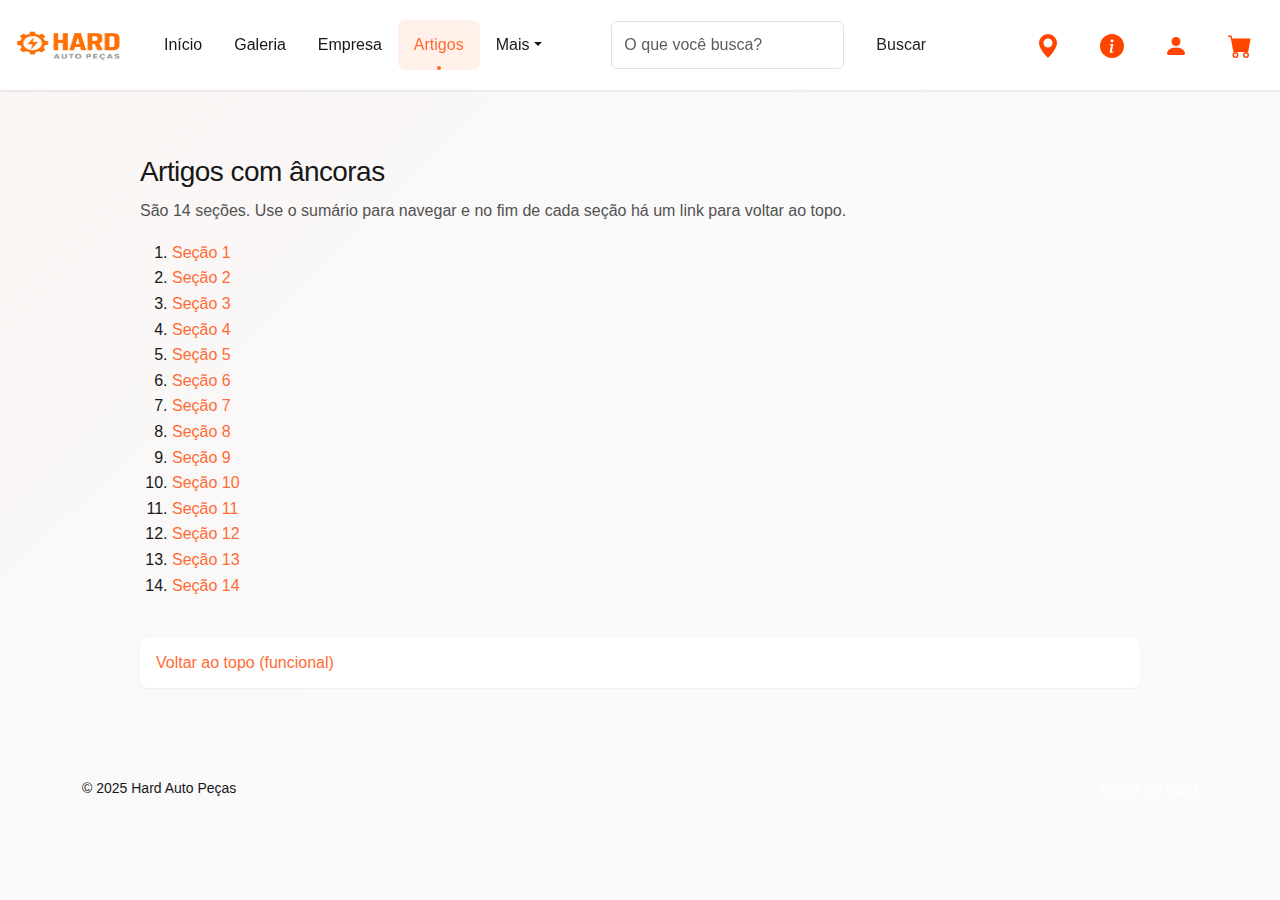
<file: Hard Auto Peças/pages/artigos.html>
<!DOCTYPE html>
<html lang="pt-br">
<head>
    <meta charset="UTF-8">
    <meta name="viewport" content="width=device-width, initial-scale=1.0">
    <title>Artigos - Hard Auto Peças</title>
    <link href="https://cdn.jsdelivr.net/npm/bootstrap@5.3.8/dist/css/bootstrap.min.css" rel="stylesheet">
    <link rel="stylesheet" href="../css/styles.css">
</head>
<body>
    <nav class="navbar navbar-expand-lg bg-body-tertiary sticky-top">
        <div class="container-fluid">
            <a class="navbar-brand" href="../index.html"><img src="../logo_simbolos/HardAutoPecas.png" width="120" alt="Hard Auto Peças"></a>
            <button class="navbar-toggler" type="button" data-bs-toggle="collapse" data-bs-target="#navbar" aria-controls="navbar" aria-expanded="false" aria-label="Alternar navegação">
                <span class="navbar-toggler-icon"></span>
            </button>
            <div id="navbar" class="collapse navbar-collapse">
                <ul class="navbar-nav me-auto mb-2 mb-lg-0">
                    <li class="nav-item"><a class="nav-link" href="../index.html">Início</a></li>
                    <li class="nav-item"><a class="nav-link" href="galeria.html">Galeria</a></li>
                    <li class="nav-item"><a class="nav-link" href="empresa.html">Empresa</a></li>
                    <li class="nav-item"><a class="nav-link active" href="artigos.html">Artigos</a></li>
                    <li class="nav-item dropdown">
                        <a class="nav-link dropdown-toggle" href="#" role="button" data-bs-toggle="dropdown" aria-expanded="false">Mais</a>
                        <ul class="dropdown-menu">
                            <li><a class="dropdown-item" href="formatacao.html">Formatação</a></li>
                            <li><a class="dropdown-item" href="listas.html">Listas</a></li>
                            <li><a class="dropdown-item" href="links.html">Links Externos</a></li>
                            <li><a class="dropdown-item" href="tabela.html">Tabela</a></li>
                            <li><a class="dropdown-item" href="documentos.html">Documentos</a></li>
                        </ul>
                    </li>
                </ul>
                <form class="d-flex me-3" role="search">
                    <input class="form-control me-2" type="search" placeholder="O que você busca?" aria-label="Search" />
                    <button class="btn btn-outline-dark" type="submit">Buscar</button>
                </form>
                <ul class="navbar-nav ms-auto align-items-center gap-2">
                    <li class="nav-item"><a class="nav-link" href="#" title="Localização"><svg style="color: orangered;" xmlns="http://www.w3.org/2000/svg" width="24" height="24" fill="currentColor" class="bi bi-geo-alt-fill" viewBox="0 0 16 16"><path d="M8 16s6-5.686 6-10A6 6 0 0 0 2 6c0 4.314 6 10 6 10m0-7a3 3 0 1 1 0-6 3 3 0 0 1 0 6"/></svg></a></li>
                    <li class="nav-item"><a class="nav-link" href="#" title="Informações"><svg style="color: orangered;" xmlns="http://www.w3.org/2000/svg" width="24" height="24" fill="currentColor" class="bi bi-info-circle-fill" viewBox="0 0 16 16"><path d="M8 16A8 8 0 1 0 8 0a8 8 0 0 0 0 16m.93-9.412-1 4.705c-.07.34.029.533.304.533.194 0 .487-.07.686-.246l-.088.416c-.287.346-.92.598-1.465.598-.703 0-1.002-.422-.808-1.319l.738-3.468c.064-.293.006-.399-.287-.47l-.451-.081.082-.381 2.29-.287zM8 5.5a1 1 0 1 1 0-2 1 1 0 0 1 0 2"/></svg></a></li>
                    <li class="nav-item"><a class="nav-link" href="#" title="Minha conta"><svg style="color: orangered;" xmlns="http://www.w3.org/2000/svg" width="24" height="24" fill="currentColor" class="bi bi-person-fill" viewBox="0 0 16 16"><path d="M3 14s-1 0-1-1 1-4 6-4 6 3 6 4-1 1-1 1zm5-6a3 3 0 1 0 0-6 3 3 0 0 0 0 6"/></svg></a></li>
                    <li class="nav-item"><a class="nav-link" href="#" title="Carrinho"><svg style="color: orangered;" xmlns="http://www.w3.org/2000/svg" width="24" height="24" fill="currentColor" class="bi bi-cart-fill" viewBox="0 0 16 16"><path d="M0 1.5A.5.5 0 0 1 .5 1H2a.5.5 0 0 1 .485.379L2.89 3H14.5a.5.5 0 0 1 .491.592l-1.5 8A.5.5 0 0 1 13 12H4a.5.5 0 0 1-.491-.408L2.01 3.607 1.61 2H.5a.5.5 0 0 1-.5-.5M5 12a2 2 0 1 0 0 4 2 2 0 0 0 0-4m7 0a2 2 0 1 0 0 4 2 2 0 0 0 0-4m-7 1a1 1 0 1 1 0 2 1 1 0 0 1 0-2m7 0a1 1 0 1 1 0 2 1 1 0 0 1 0-2"/></svg></a></li>
                </ul>
            </div>
        </div>
    </nav>

    <main class="container section content-narrow">
        <h1 class="h3 title-underline">Artigos com âncoras</h1>
        <p>São 14 seções. Use o sumário para navegar e no fim de cada seção há um link para voltar ao topo.</p>

        <nav class="mb-3">
            <ol>
                <li><a href="#">Seção 1</a></li>
                <li><a href="#">Seção 2</a></li>
                <li><a href="#">Seção 3</a></li>
                <li><a href="#">Seção 4</a></li>
                <li><a href="#">Seção 5</a></li>
                <li><a href="#">Seção 6</a></li>
                <li><a href="#">Seção 7</a></li>
                <li><a href="#">Seção 8</a></li>
                <li><a href="#">Seção 9</a></li>
                <li><a href="#">Seção 10</a></li>
                <li><a href="#">Seção 11</a></li>
                <li><a href="#">Seção 12</a></li>
                <li><a href="#">Seção 13</a></li>
                <li><a href="#">Seção 14</a></li>
            </ol>
        </nav>

        <div id="topo"></div>

        <div class="vstack gap-4">
            
           <a class="back-to-top" href="#">Voltar ao topo (funcional)</a>
        </div>
    </main>

    <footer class="py-4">
        <div class="container d-flex justify-content-between align-items-center">
            <small>© 2025 Hard Auto Peças</small>
            <a class="text-white" href="#">Voltar ao topo</a>
        </div>
    </footer>

    <script src="https://cdn.jsdelivr.net/npm/bootstrap@5.3.8/dist/js/bootstrap.bundle.min.js"></script>
</body>
</html>
</file>
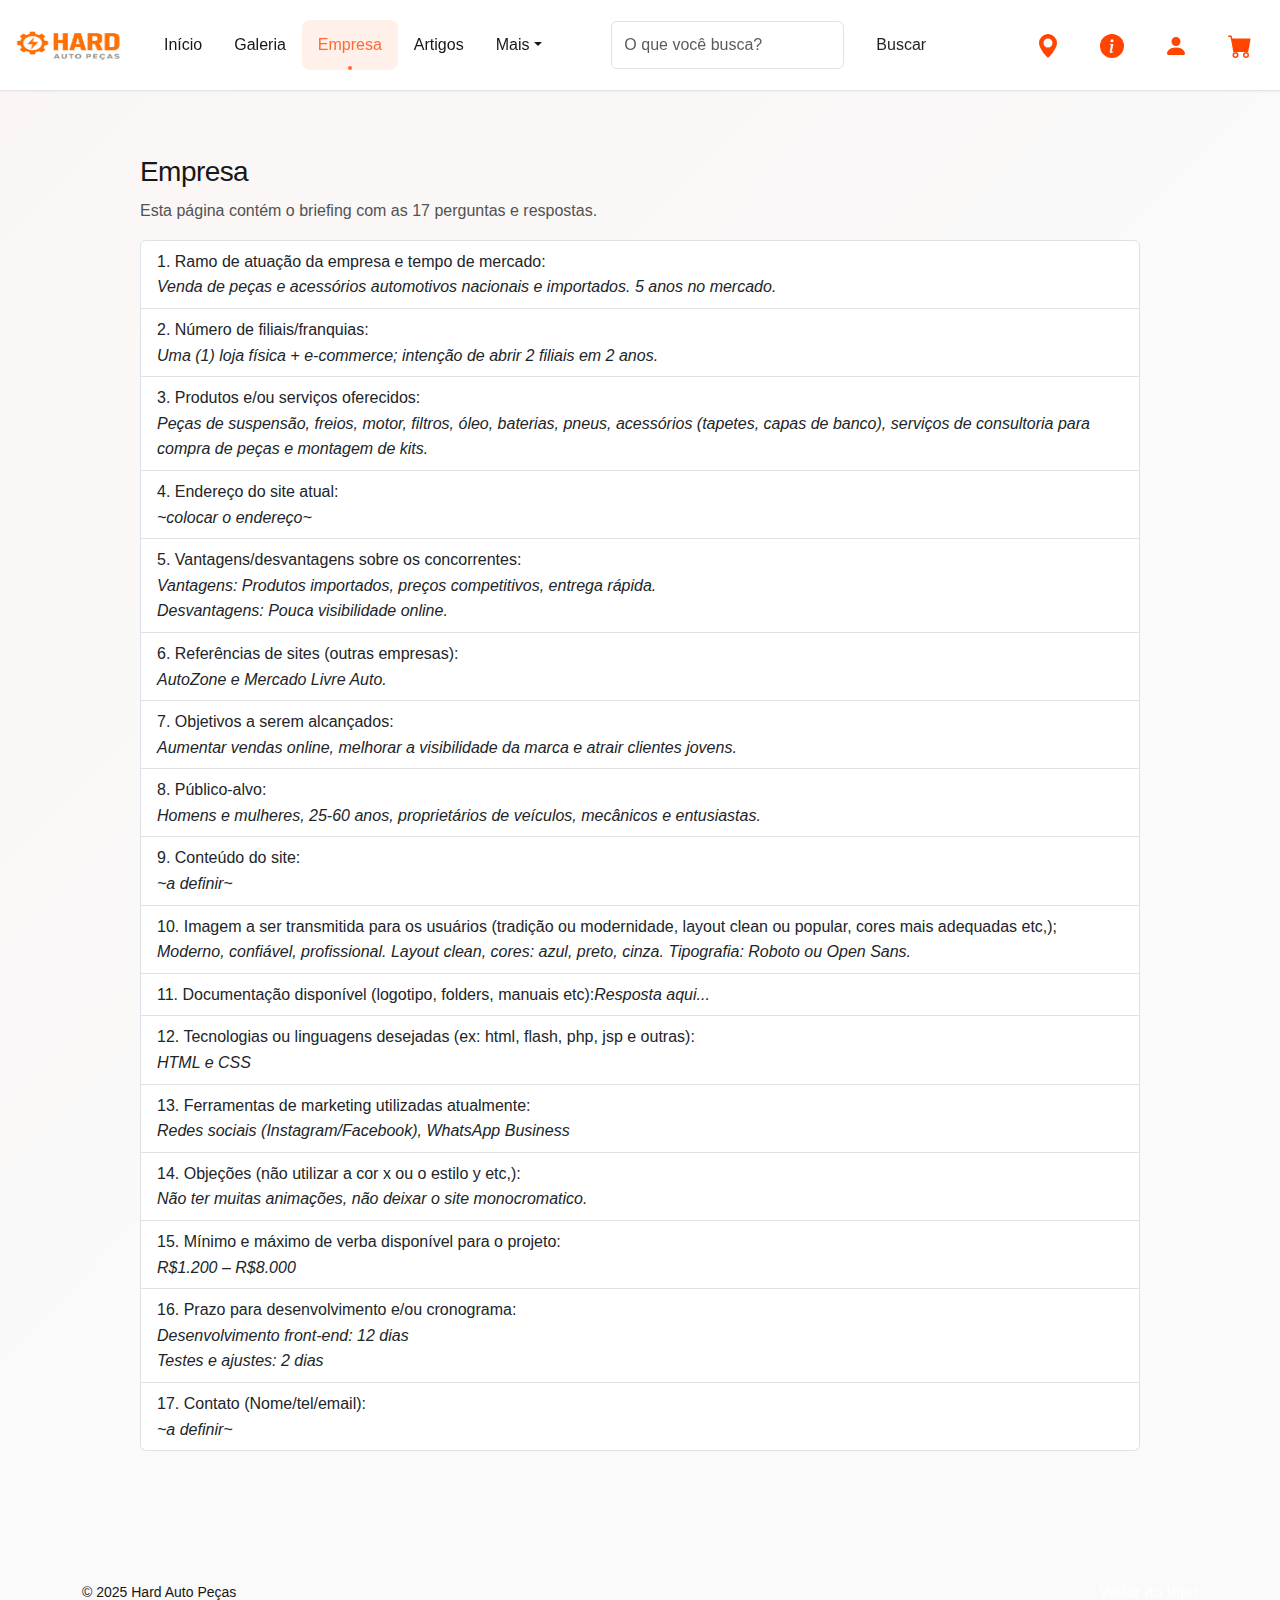
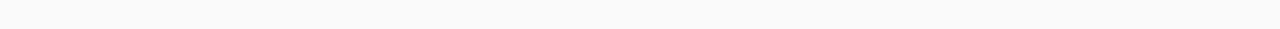
<file: Hard Auto Peças/pages/empresa.html>
<!DOCTYPE html>
<html lang="pt-br">
<head>
    <meta charset="UTF-8">
    <meta name="viewport" content="width=device-width, initial-scale=1.0">
    <title>Empresa - Hard Auto Peças</title>
    <link href="https://cdn.jsdelivr.net/npm/bootstrap@5.3.8/dist/css/bootstrap.min.css" rel="stylesheet">
    <link rel="stylesheet" href="../css/styles.css">
</head>
<body>
    <nav class="navbar navbar-expand-lg bg-body-tertiary sticky-top">
        <div class="container-fluid">
            <a class="navbar-brand" href="../index.html"><img src="../logo_simbolos/HardAutoPecas.png" width="120" alt="Hard Auto Peças"></a>
            <button class="navbar-toggler" type="button" data-bs-toggle="collapse" data-bs-target="#navbar" aria-controls="navbar" aria-expanded="false" aria-label="Alternar navegação">
                <span class="navbar-toggler-icon"></span>
            </button>
            <div id="navbar" class="collapse navbar-collapse">
                <ul class="navbar-nav me-auto mb-2 mb-lg-0">
                    <li class="nav-item"><a class="nav-link" href="../index.html">Início</a></li>
                    <li class="nav-item"><a class="nav-link" href="galeria.html">Galeria</a></li>
                    <li class="nav-item"><a class="nav-link active" href="empresa.html">Empresa</a></li>
                    <li class="nav-item"><a class="nav-link" href="artigos.html">Artigos</a></li>
                    <li class="nav-item dropdown">
                        <a class="nav-link dropdown-toggle" href="#" role="button" data-bs-toggle="dropdown" aria-expanded="false">Mais</a>
                        <ul class="dropdown-menu">
                            <li><a class="dropdown-item" href="formatacao.html">Formatação</a></li>
                            <li><a class="dropdown-item" href="listas.html">Listas</a></li>
                            <li><a class="dropdown-item" href="links.html">Links Externos</a></li>
                            <li><a class="dropdown-item" href="tabela.html">Tabela</a></li>
                            <li><a class="dropdown-item" href="documentos.html">Documentos</a></li>
                        </ul>
                    </li>
                </ul>
                <form class="d-flex me-3" role="search">
                    <input class="form-control me-2" type="search" placeholder="O que você busca?" aria-label="Search" />
                    <button class="btn btn-outline-dark" type="submit">Buscar</button>
                </form>
                <ul class="navbar-nav ms-auto align-items-center gap-2">
                    <li class="nav-item"><a class="nav-link" href="#" title="Localização"><svg style="color: orangered;" xmlns="http://www.w3.org/2000/svg" width="24" height="24" fill="currentColor" class="bi bi-geo-alt-fill" viewBox="0 0 16 16"><path d="M8 16s6-5.686 6-10A6 6 0 0 0 2 6c0 4.314 6 10 6 10m0-7a3 3 0 1 1 0-6 3 3 0 0 1 0 6"/></svg></a></li>
                    <li class="nav-item"><a class="nav-link" href="#" title="Informações"><svg style="color: orangered;" xmlns="http://www.w3.org/2000/svg" width="24" height="24" fill="currentColor" class="bi bi-info-circle-fill" viewBox="0 0 16 16"><path d="M8 16A8 8 0 1 0 8 0a8 8 0 0 0 0 16m.93-9.412-1 4.705c-.07.34.029.533.304.533.194 0 .487-.07.686-.246l-.088.416c-.287.346-.92.598-1.465.598-.703 0-1.002-.422-.808-1.319l.738-3.468c.064-.293.006-.399-.287-.47l-.451-.081.082-.381 2.29-.287zM8 5.5a1 1 0 1 1 0-2 1 1 0 0 1 0 2"/></svg></a></li>
                    <li class="nav-item"><a class="nav-link" href="#" title="Minha conta"><svg style="color: orangered;" xmlns="http://www.w3.org/2000/svg" width="24" height="24" fill="currentColor" class="bi bi-person-fill" viewBox="0 0 16 16"><path d="M3 14s-1 0-1-1 1-4 6-4 6 3 6 4-1 1-1 1zm5-6a3 3 0 1 0 0-6 3 3 0 0 0 0 6"/></svg></a></li>
                    <li class="nav-item"><a class="nav-link" href="#" title="Carrinho"><svg style="color: orangered;" xmlns="http://www.w3.org/2000/svg" width="24" height="24" fill="currentColor" class="bi bi-cart-fill" viewBox="0 0 16 16"><path d="M0 1.5A.5.5 0 0 1 .5 1H2a.5.5 0 0 1 .485.379L2.89 3H14.5a.5.5 0 0 1 .491.592l-1.5 8A.5.5 0 0 1 13 12H4a.5.5 0 0 1-.491-.408L2.01 3.607 1.61 2H.5a.5.5 0 0 1-.5-.5M5 12a2 2 0 1 0 0 4 2 2 0 0 0 0-4m7 0a2 2 0 1 0 0 4 2 2 0 0 0 0-4m-7 1a1 1 0 1 1 0 2 1 1 0 0 1 0-2m7 0a1 1 0 1 1 0 2 1 1 0 0 1 0-2"/></svg></a></li>
                </ul>
            </div>
        </div>
    </nav>

    <main class="container section content-narrow">
        <h1 class="h3 title-underline">Empresa</h1>
        <p>Esta página contém o briefing com as 17 perguntas e respostas.</p>

        <ol class="list-group list-group-numbered mb-3">
            <li class="list-group-item">Ramo de atuação da empresa e tempo de mercado: <em> <br> Venda de peças e acessórios automotivos nacionais e importados. 5 anos no mercado.</em></li>
            <li class="list-group-item">Número de filiais/franquias: <em> <br>Uma (1) loja física + e-commerce; intenção de abrir 2 filiais em 2 anos.</em></li>
            <li class="list-group-item">Produtos e/ou serviços oferecidos:<em><br>Peças de suspensão, freios, motor, filtros, óleo, baterias, pneus, acessórios (tapetes, capas de banco), serviços de consultoria para compra de peças e montagem de kits.</em></li>
            <li class="list-group-item">Endereço do site atual: <em><br> ~colocar o endereço~ </em></li>
            <li class="list-group-item">Vantagens/desvantagens sobre os concorrentes:<em><br>Vantagens: Produtos importados, preços competitivos, entrega rápida.
            <br> Desvantagens: Pouca visibilidade online.
            </em></li>
            <li class="list-group-item">Referências de sites (outras empresas):<em><br>AutoZone e Mercado Livre Auto.</em></li>
            <li class="list-group-item">Objetivos a serem alcançados:<em><br>Aumentar vendas online, melhorar a visibilidade da marca e atrair clientes jovens.</em></li>
            <li class="list-group-item">Público-alvo: <em><br>Homens e mulheres, 25-60 anos, proprietários de veículos, mecânicos e entusiastas.</em></li>
            <li class="list-group-item">Conteúdo do site: <em><br>~a definir~</em></li>
            <li class="list-group-item"> Imagem a ser transmitida para os usuários (tradição ou modernidade, layout clean ou  popular, cores mais adequadas etc,);<em><br> Moderno, confiável, profissional. Layout clean, cores: azul, preto, cinza. Tipografia: Roboto ou Open Sans.</em></li>
            <li class="list-group-item">Documentação disponível (logotipo, folders, manuais etc):<em>Resposta aqui...</em></li>
            <li class="list-group-item">Tecnologias ou linguagens desejadas (ex: html, flash, php, jsp e outras):<em><br>HTML e CSS</em></li>
            <li class="list-group-item">Ferramentas de marketing utilizadas atualmente:<em><br>Redes sociais (Instagram/Facebook), WhatsApp Business</em></li> 
            <li class="list-group-item">Objeções (não utilizar a cor x ou o estilo y etc,):<em><br>Não ter muitas animações, não deixar o site monocromatico.</em></li>
            <li class="list-group-item">Mínimo e máximo de verba disponível para o projeto:<em><br>R$1.200 – R$8.000</em></li>
            <li class="list-group-item">Prazo para desenvolvimento e/ou cronograma:<em><br>Desenvolvimento front-end: 12 dias 
            <br>Testes e ajustes: 2 dias
            </em></li>
            <li class="list-group-item">Contato (Nome/tel/email):<em><br>~a definir~</em></li>
        </ol>
    </main>

    <footer class="mt-4 py-4">
        <div class="container d-flex justify-content-between align-items-center">
            <small>© 2025 Hard Auto Peças</small>
            <a class="text-white" href="#">Voltar ao topo</a>
        </div>
    </footer>

    <script src="https://cdn.jsdelivr.net/npm/bootstrap@5.3.8/dist/js/bootstrap.bundle.min.js"></script>
</body>
</html>
</file>
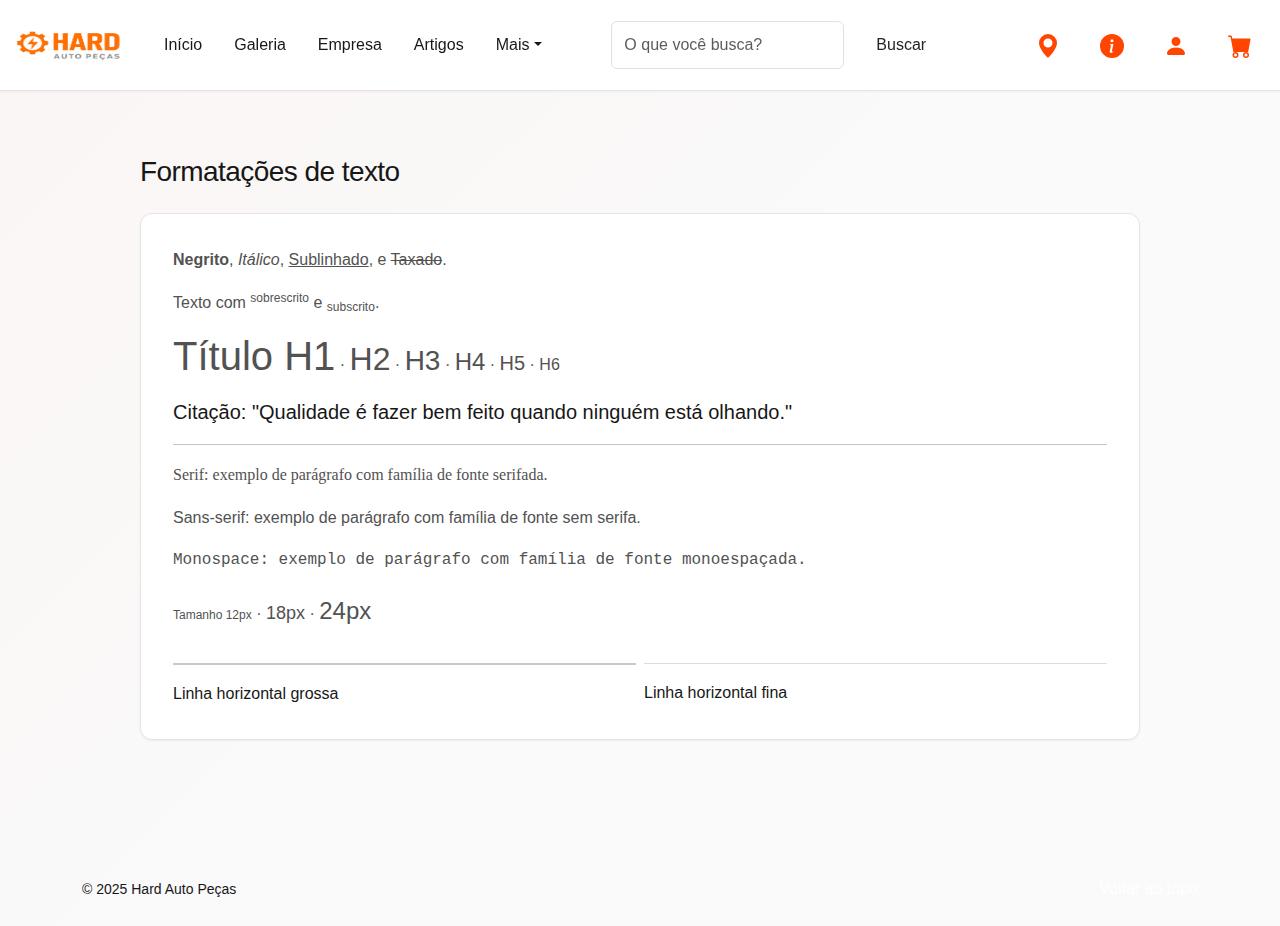
<file: Hard Auto Peças/pages/formatacao.html>
<!DOCTYPE html>
<html lang="pt-br">
<head>
    <meta charset="UTF-8">
    <meta name="viewport" content="width=device-width, initial-scale=1.0">
    <title>Formatações - Hard Auto Peças</title>
    <link href="https://cdn.jsdelivr.net/npm/bootstrap@5.3.8/dist/css/bootstrap.min.css" rel="stylesheet">
    <link rel="stylesheet" href="../css/styles.css">
    <style>
        .font-serif { font-family: "Times New Roman", Times, serif; }
        .font-sans { font-family: Arial, Helvetica, sans-serif; }
        .font-mono { font-family: "Courier New", Courier, monospace; }
    </style>
</head>
<body>
    <nav class="navbar navbar-expand-lg bg-body-tertiary sticky-top">
        <div class="container-fluid">
            <a class="navbar-brand" href="../index.html"><img src="../logo_simbolos/HardAutoPecas.png" width="120" alt="Hard Auto Peças"></a>
            <button class="navbar-toggler" type="button" data-bs-toggle="collapse" data-bs-target="#navbar" aria-controls="navbar" aria-expanded="false" aria-label="Alternar navegação">
                <span class="navbar-toggler-icon"></span>
            </button>
            <div id="navbar" class="collapse navbar-collapse">
                <ul class="navbar-nav me-auto mb-2 mb-lg-0">
                    <li class="nav-item"><a class="nav-link" href="../index.html">Início</a></li>
                    <li class="nav-item"><a class="nav-link" href="galeria.html">Galeria</a></li>
                    <li class="nav-item"><a class="nav-link" href="empresa.html">Empresa</a></li>
                    <li class="nav-item"><a class="nav-link" href="artigos.html">Artigos</a></li>
                    <li class="nav-item dropdown">
                        <a class="nav-link dropdown-toggle" href="#" role="button" data-bs-toggle="dropdown" aria-expanded="false">Mais</a>
                        <ul class="dropdown-menu">
                            <li><a class="dropdown-item" href="formatacao.html">Formatação</a></li>
                            <li><a class="dropdown-item" href="listas.html">Listas</a></li>
                            <li><a class="dropdown-item" href="links.html">Links Externos</a></li>
                            <li><a class="dropdown-item" href="tabela.html">Tabela</a></li>
                            <li><a class="dropdown-item" href="documentos.html">Documentos</a></li>
                        </ul>
                    </li>
                </ul>
                <form class="d-flex me-3" role="search">
                    <input class="form-control me-2" type="search" placeholder="O que você busca?" aria-label="Search" />
                    <button class="btn btn-outline-dark" type="submit">Buscar</button>
                </form>
                <ul class="navbar-nav ms-auto align-items-center gap-2">
                    <li class="nav-item"><a class="nav-link" href="#" title="Localização"><svg style="color: orangered;" xmlns="http://www.w3.org/2000/svg" width="24" height="24" fill="currentColor" class="bi bi-geo-alt-fill" viewBox="0 0 16 16"><path d="M8 16s6-5.686 6-10A6 6 0 0 0 2 6c0 4.314 6 10 6 10m0-7a3 3 0 1 1 0-6 3 3 0 0 1 0 6"/></svg></a></li>
                    <li class="nav-item"><a class="nav-link" href="#" title="Informações"><svg style="color: orangered;" xmlns="http://www.w3.org/2000/svg" width="24" height="24" fill="currentColor" class="bi bi-info-circle-fill" viewBox="0 0 16 16"><path d="M8 16A8 8 0 1 0 8 0a8 8 0 0 0 0 16m.93-9.412-1 4.705c-.07.34.029.533.304.533.194 0 .487-.07.686-.246l-.088.416c-.287.346-.92.598-1.465.598-.703 0-1.002-.422-.808-1.319l.738-3.468c.064-.293.006-.399-.287-.47l-.451-.081.082-.381 2.29-.287zM8 5.5a1 1 0 1 1 0-2 1 1 0 0 1 0 2"/></svg></a></li>
                    <li class="nav-item"><a class="nav-link" href="#" title="Minha conta"><svg style="color: orangered;" xmlns="http://www.w3.org/2000/svg" width="24" height="24" fill="currentColor" class="bi bi-person-fill" viewBox="0 0 16 16"><path d="M3 14s-1 0-1-1 1-4 6-4 6 3 6 4-1 1-1 1zm5-6a3 3 0 1 0 0-6 3 3 0 0 0 0 6"/></svg></a></li>
                    <li class="nav-item"><a class="nav-link" href="#" title="Carrinho"><svg style="color: orangered;" xmlns="http://www.w3.org/2000/svg" width="24" height="24" fill="currentColor" class="bi bi-cart-fill" viewBox="0 0 16 16"><path d="M0 1.5A.5.5 0 0 1 .5 1H2a.5.5 0 0 1 .485.379L2.89 3H14.5a.5.5 0 0 1 .491.592l-1.5 8A.5.5 0 0 1 13 12H4a.5.5 0 0 1-.491-.408L2.01 3.607 1.61 2H.5a.5.5 0 0 1-.5-.5M5 12a2 2 0 1 0 0 4 2 2 0 0 0 0-4m7 0a2 2 0 1 0 0 4 2 2 0 0 0 0-4m-7 1a1 1 0 1 1 0 2 1 1 0 0 1 0-2m7 0a1 1 0 1 1 0 2 1 1 0 0 1 0-2"/></svg></a></li>
                </ul>
            </div>
        </div>
    </nav>

    <main class="container section content-narrow">
        <h1 class="h3 title-underline">Formatações de texto</h1>
        <div class="demo-box">
            <p><strong>Negrito</strong>, <em>Itálico</em>, <u>Sublinhado</u>, e <span style="text-decoration: line-through;">Taxado</span>.</p>
            <p>Texto com <sup>sobrescrito</sup> e <sub>subscrito</sub>.</p>
            <p>
                <span class="h1 d-inline">Título H1</span> ·
                <span class="h2 d-inline">H2</span> ·
                <span class="h3 d-inline">H3</span> ·
                <span class="h4 d-inline">H4</span> ·
                <span class="h5 d-inline">H5</span> ·
                <span class="h6 d-inline">H6</span>
            </p>
            <blockquote class="blockquote">Citação: "Qualidade é fazer bem feito quando ninguém está olhando."</blockquote>
            <hr>
            <p class="font-serif">Serif: exemplo de parágrafo com família de fonte serifada.</p>
            <p class="font-sans">Sans-serif: exemplo de parágrafo com família de fonte sem serifa.</p>
            <p class="font-mono">Monospace: exemplo de parágrafo com família de fonte monoespaçada.</p>
            <p><span style="font-size: 12px;">Tamanho 12px</span> · <span style="font-size: 18px;">18px</span> · <span style="font-size: 24px;">24px</span></p>
            <div class="row g-2">
                <div class="col"><hr class="border-2 border-dark">Linha horizontal grossa</div>
                <div class="col"><hr class="border-1 border-secondary">Linha horizontal fina</div>
            </div>
        </div>
    </main>

    <footer class="mt-4 py-4">
        <div class="container d-flex justify-content-between align-items-center">
            <small>© 2025 Hard Auto Peças</small>
            <a class="text-white" href="#">Voltar ao topo</a>
        </div>
    </footer>

    <script src="https://cdn.jsdelivr.net/npm/bootstrap@5.3.8/dist/js/bootstrap.bundle.min.js"></script>
</body>
</html>
</file>
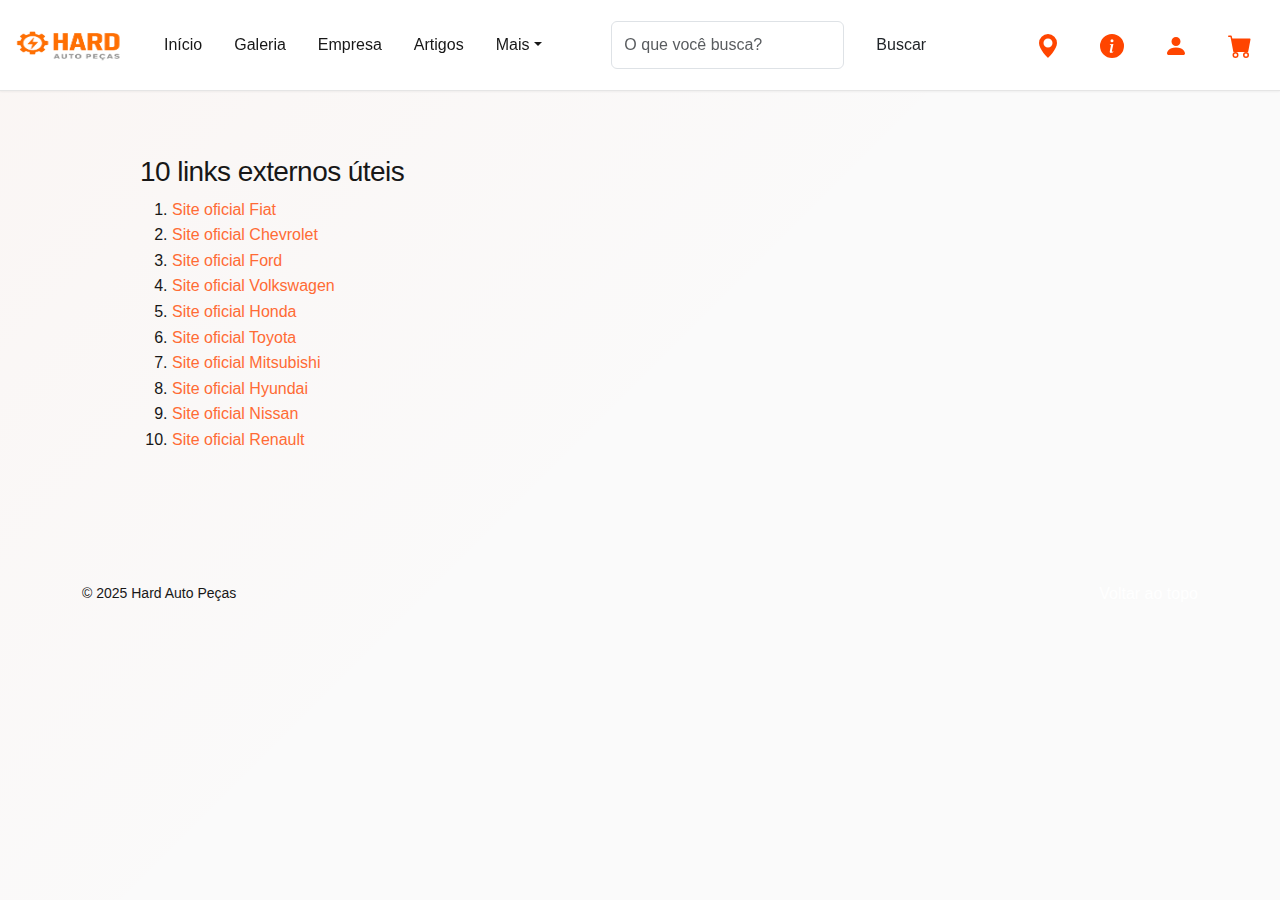
<file: Hard Auto Peças/pages/links.html>
<!DOCTYPE html>
<html lang="pt-br">
<head>
    <meta charset="UTF-8">
    <meta name="viewport" content="width=device-width, initial-scale=1.0">
    <title>Links externos - Hard Auto Peças</title>
    <link href="https://cdn.jsdelivr.net/npm/bootstrap@5.3.8/dist/css/bootstrap.min.css" rel="stylesheet">
    <link rel="stylesheet" href="../css/styles.css">
</head>
<body>
    <nav class="navbar navbar-expand-lg bg-body-tertiary sticky-top">
        <div class="container-fluid">
            <a class="navbar-brand" href="../index.html"><img src="../logo_simbolos/HardAutoPecas.png" width="120" alt="Hard Auto Peças"></a>
            <button class="navbar-toggler" type="button" data-bs-toggle="collapse" data-bs-target="#navbar" aria-controls="navbar" aria-expanded="false" aria-label="Alternar navegação">
                <span class="navbar-toggler-icon"></span>
            </button>
            <div id="navbar" class="collapse navbar-collapse">
                <ul class="navbar-nav me-auto mb-2 mb-lg-0">
                    <li class="nav-item"><a class="nav-link" href="../index.html">Início</a></li>
                    <li class="nav-item"><a class="nav-link" href="galeria.html">Galeria</a></li>
                    <li class="nav-item"><a class="nav-link" href="empresa.html">Empresa</a></li>
                    <li class="nav-item"><a class="nav-link" href="artigos.html">Artigos</a></li>
                    <li class="nav-item dropdown">
                        <a class="nav-link dropdown-toggle" href="#" role="button" data-bs-toggle="dropdown" aria-expanded="false">Mais</a>
                        <ul class="dropdown-menu">
                            <li><a class="dropdown-item" href="formatacao.html">Formatação</a></li>
                            <li><a class="dropdown-item" href="listas.html">Listas</a></li>
                            <li><a class="dropdown-item" href="links.html">Links Externos</a></li>
                            <li><a class="dropdown-item" href="tabela.html">Tabela</a></li>
                            <li><a class="dropdown-item" href="documentos.html">Documentos</a></li>
                        </ul>
                    </li>
                </ul>
                <form class="d-flex me-3" role="search">
                    <input class="form-control me-2" type="search" placeholder="O que você busca?" aria-label="Search" />
                    <button class="btn btn-outline-dark" type="submit">Buscar</button>
                </form>
                <ul class="navbar-nav ms-auto align-items-center gap-2">
                    <li class="nav-item"><a class="nav-link" href="#" title="Localização"><svg style="color: orangered;" xmlns="http://www.w3.org/2000/svg" width="24" height="24" fill="currentColor" class="bi bi-geo-alt-fill" viewBox="0 0 16 16"><path d="M8 16s6-5.686 6-10A6 6 0 0 0 2 6c0 4.314 6 10 6 10m0-7a3 3 0 1 1 0-6 3 3 0 0 1 0 6"/></svg></a></li>
                    <li class="nav-item"><a class="nav-link" href="#" title="Informações"><svg style="color: orangered;" xmlns="http://www.w3.org/2000/svg" width="24" height="24" fill="currentColor" class="bi bi-info-circle-fill" viewBox="0 0 16 16"><path d="M8 16A8 8 0 1 0 8 0a8 8 0 0 0 0 16m.93-9.412-1 4.705c-.07.34.029.533.304.533.194 0 .487-.07.686-.246l-.088.416c-.287.346-.92.598-1.465.598-.703 0-1.002-.422-.808-1.319l.738-3.468c.064-.293.006-.399-.287-.47l-.451-.081.082-.381 2.29-.287zM8 5.5a1 1 0 1 1 0-2 1 1 0 0 1 0 2"/></svg></a></li>
                    <li class="nav-item"><a class="nav-link" href="#" title="Minha conta"><svg style="color: orangered;" xmlns="http://www.w3.org/2000/svg" width="24" height="24" fill="currentColor" class="bi bi-person-fill" viewBox="0 0 16 16"><path d="M3 14s-1 0-1-1 1-4 6-4 6 3 6 4-1 1-1 1zm5-6a3 3 0 1 0 0-6 3 3 0 0 0 0 6"/></svg></a></li>
                    <li class="nav-item"><a class="nav-link" href="#" title="Carrinho"><svg style="color: orangered;" xmlns="http://www.w3.org/2000/svg" width="24" height="24" fill="currentColor" class="bi bi-cart-fill" viewBox="0 0 16 16"><path d="M0 1.5A.5.5 0 0 1 .5 1H2a.5.5 0 0 1 .485.379L2.89 3H14.5a.5.5 0 0 1 .491.592l-1.5 8A.5.5 0 0 1 13 12H4a.5.5 0 0 1-.491-.408L2.01 3.607 1.61 2H.5a.5.5 0 0 1-.5-.5M5 12a2 2 0 1 0 0 4 2 2 0 0 0 0-4m7 0a2 2 0 1 0 0 4 2 2 0 0 0 0-4m-7 1a1 1 0 1 1 0 2 1 1 0 0 1 0-2m7 0a1 1 0 1 1 0 2 1 1 0 0 1 0-2"/></svg></a></li>
                </ul>
            </div>
        </div>
    </nav>

    <main class="container section content-narrow">
        <h1 class="h3 title-underline">10 links externos úteis</h1>
        <ol>
            <li><a target="_blank" href="https://www.fiat.com.br">Site oficial Fiat</a></li>
            <li><a target="_blank" href="https://www.chevrolet.com.br">Site oficial Chevrolet</a></li>
            <li><a target="_blank" href="https://www.ford.com.br">Site oficial Ford</a></li>
            <li><a target="_blank" href="https://www.volkswagen.com.br">Site oficial Volkswagen</a></li>
            <li><a target="_blank" href="https://www.honda.com.br">Site oficial Honda</a></li>
            <li><a target="_blank" href="https://www.toyota.com.br">Site oficial Toyota</a></li>
            <li><a target="_blank" href="https://www.mitsubishimotors.com.br">Site oficial Mitsubishi</a></li>
            <li><a target="_blank" href="https://www.hyundai.com.br">Site oficial Hyundai</a></li>
            <li><a target="_blank" href="https://www.nissan.com.br">Site oficial Nissan</a></li>
            <li><a target="_blank" href="https://www.renault.com.br">Site oficial Renault</a></li>
        </ol>
    </main>

    <footer class="mt-4 py-4">
        <div class="container d-flex justify-content-between align-items-center">
            <small>© 2025 Hard Auto Peças</small>
            <a class="text-white" href="#">Voltar ao topo</a>
        </div>
    </footer>

    <script src="https://cdn.jsdelivr.net/npm/bootstrap@5.3.8/dist/js/bootstrap.bundle.min.js"></script>
</body>
</html>
</file>
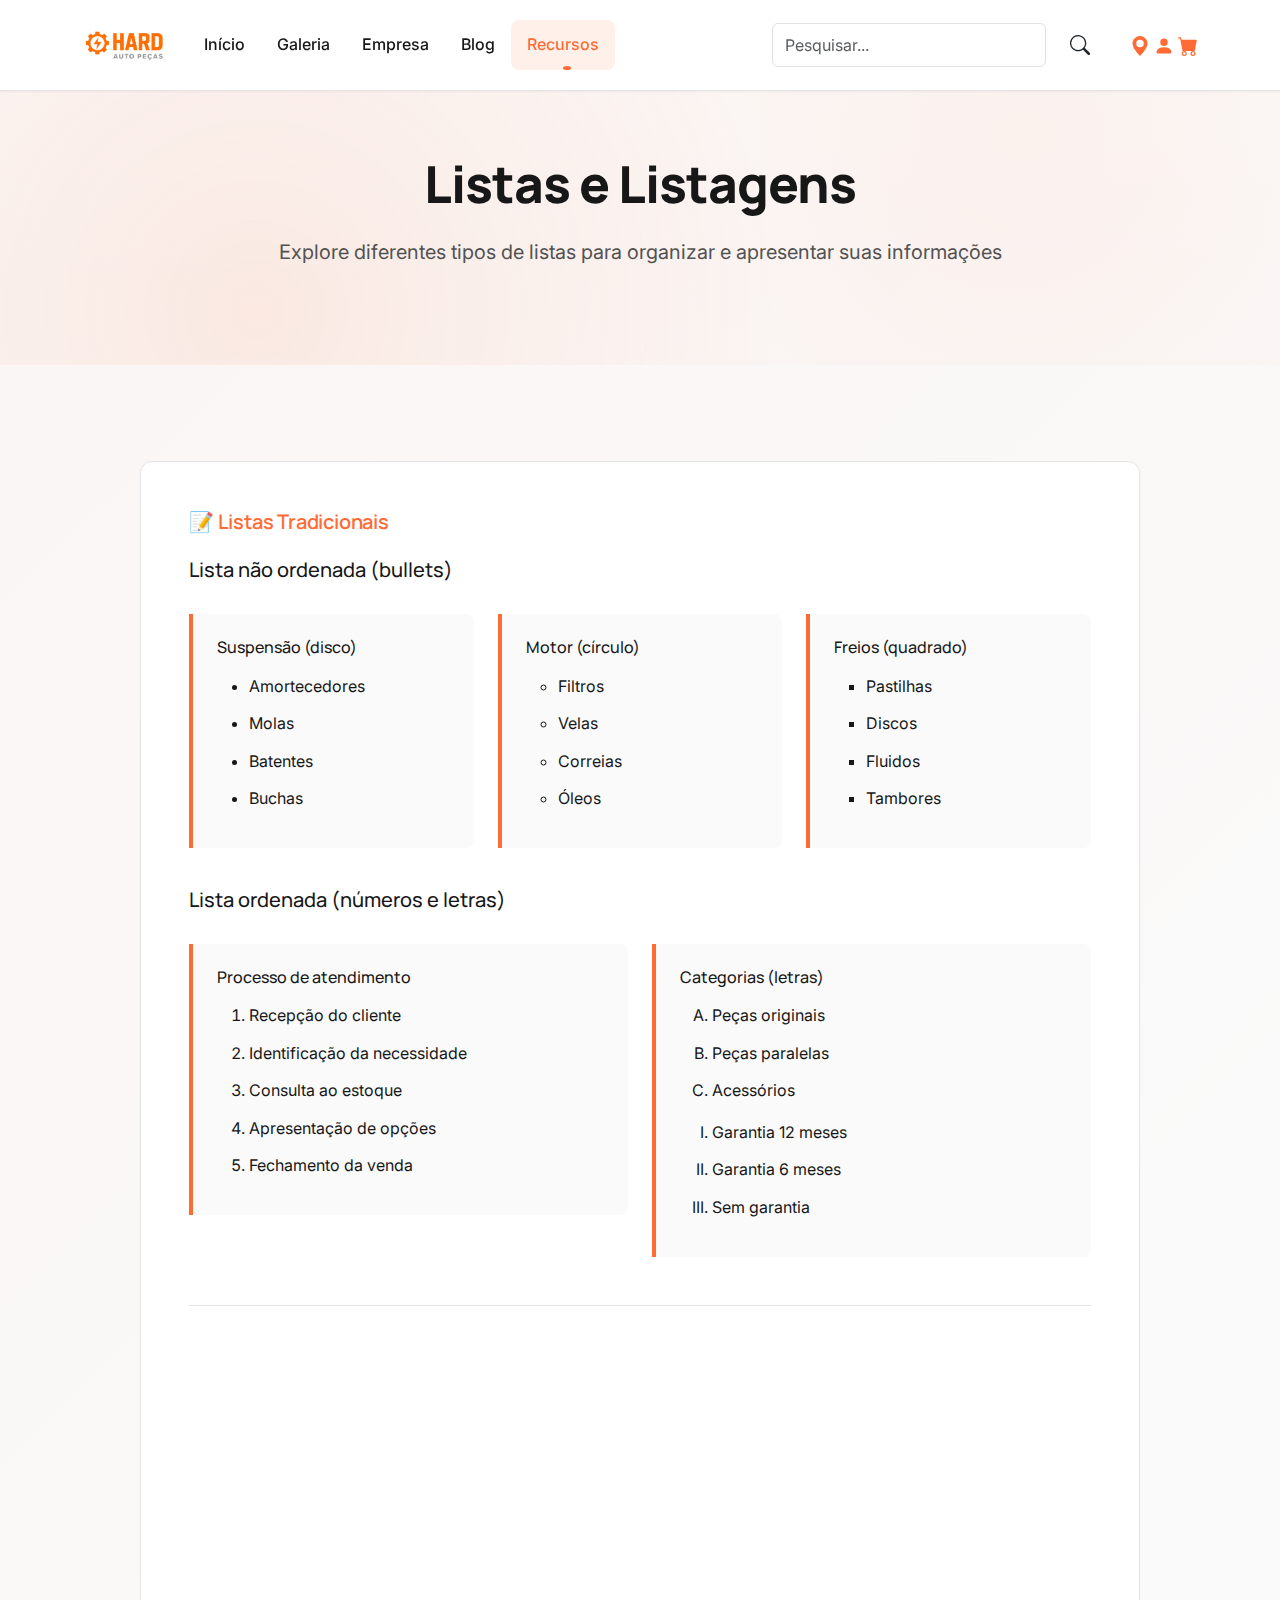
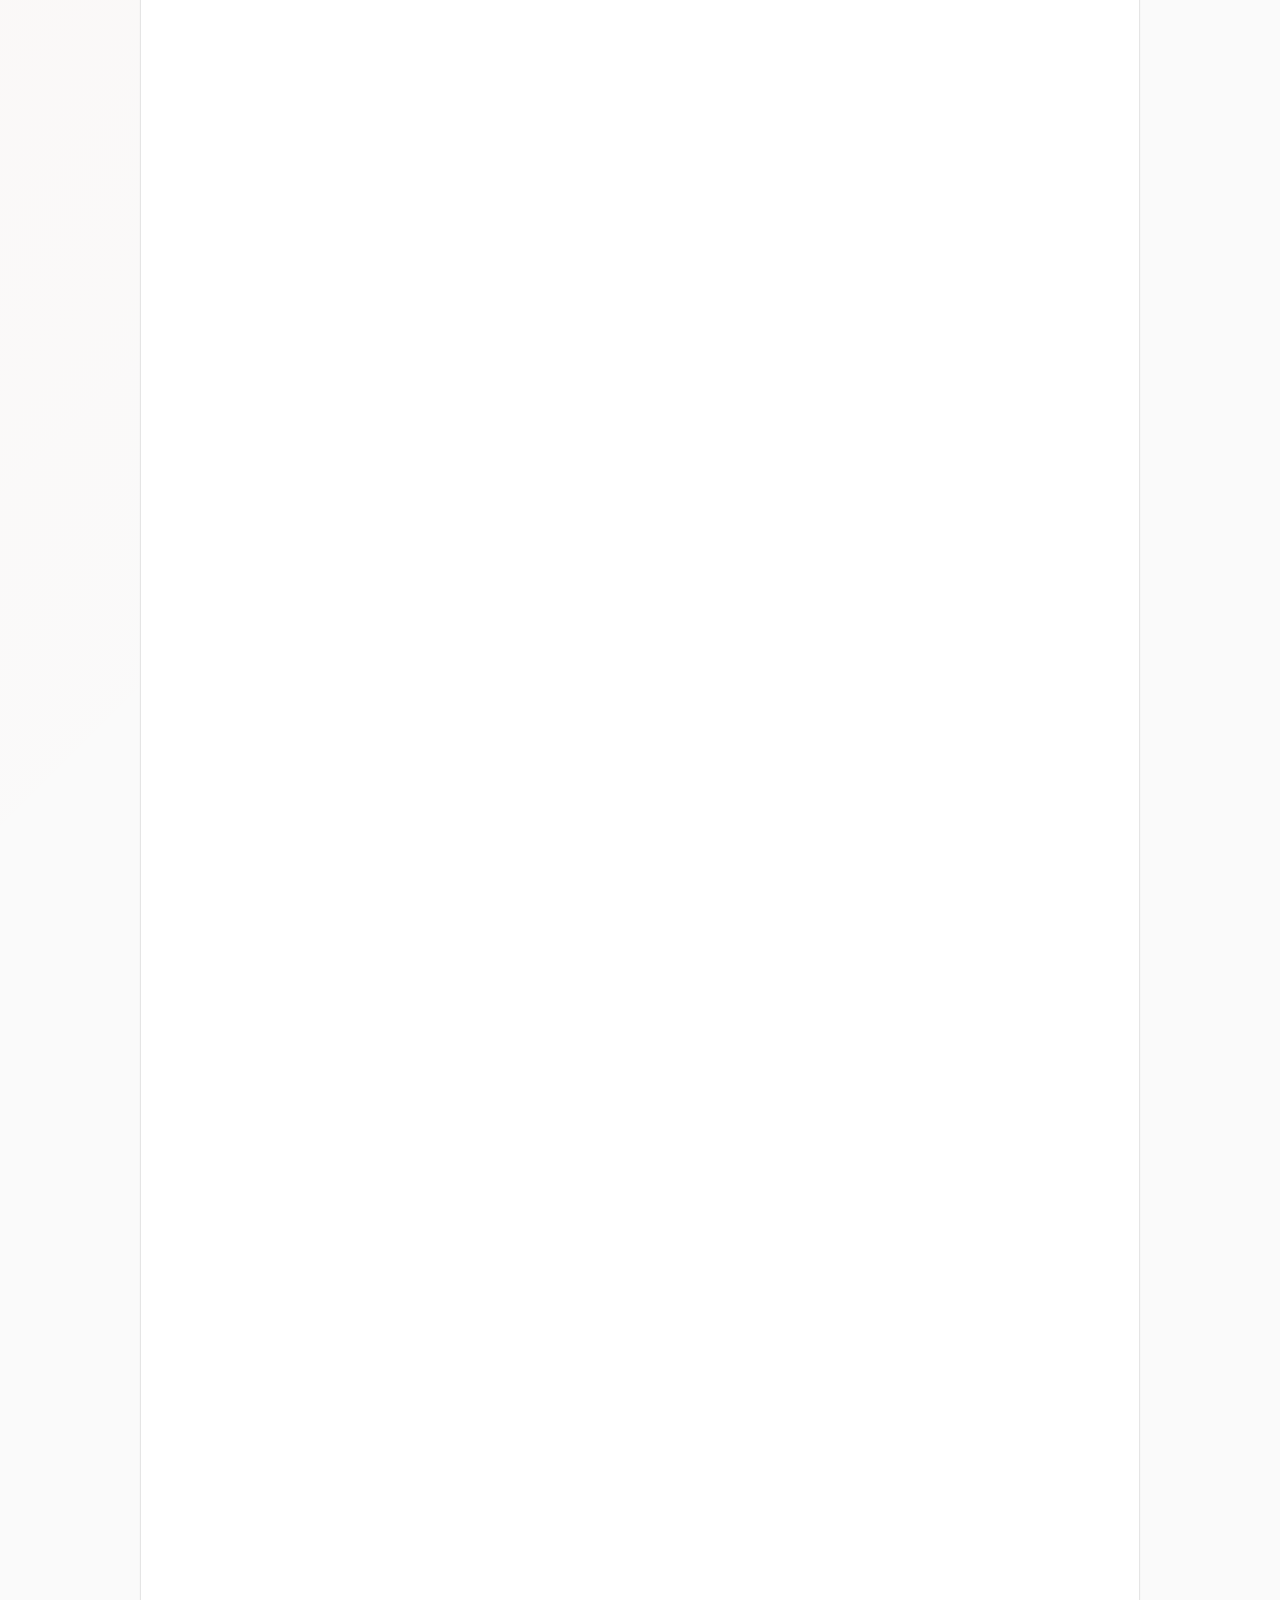
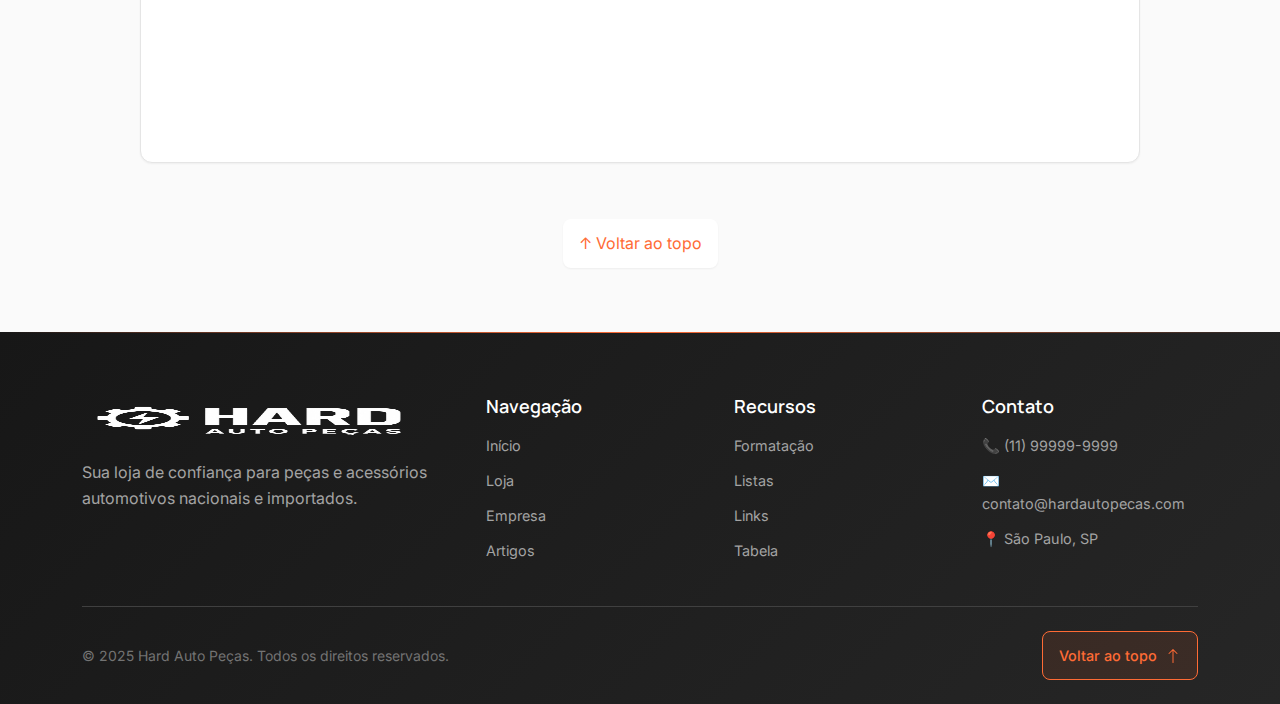
<file: Hard Auto Peças/pages/listas.html>
<!DOCTYPE html>
<html lang="pt-br">
<head>
    <meta charset="UTF-8">
    <meta name="viewport" content="width=device-width, initial-scale=1.0">
    <title>Listas e Listagens - Hard Auto Peças</title>
    <link href="https://cdn.jsdelivr.net/npm/bootstrap@5.3.8/dist/css/bootstrap.min.css" rel="stylesheet">
    <link rel="preconnect" href="https://fonts.googleapis.com">
    <link rel="preconnect" href="https://fonts.gstatic.com" crossorigin>
    <link href="https://fonts.googleapis.com/css2?family=Inter:wght@300;400;500;600;700&family=Manrope:wght@400;500;600;700;800&display=swap" rel="stylesheet">
    <link rel="stylesheet" href="../css/styles.css">
    <style>
        .list-demo {
            background: var(--surface-elevated);
            border: 1px solid var(--color-gray-200);
            border-radius: var(--radius-lg);
            padding: var(--space-2xl);
            margin: var(--space-xl) 0;
            box-shadow: var(--shadow-sm);
        }
        
        .list-category {
            margin-bottom: var(--space-2xl);
            padding-bottom: var(--space-xl);
            border-bottom: 1px solid var(--color-gray-200);
        }
        
        .list-category:last-child {
            border-bottom: none;
            margin-bottom: 0;
            padding-bottom: 0;
        }
        
        .list-title {
            font-size: 1.25rem;
            font-weight: 600;
            color: var(--brand-primary);
            margin-bottom: var(--space-lg);
            display: flex;
            align-items: center;
            gap: var(--space-md);
        }
        
        .custom-list {
            background: var(--color-gray-50);
            border-left: 4px solid var(--brand-primary);
            padding: var(--space-lg);
            border-radius: 0 var(--radius-md) var(--radius-md) 0;
            margin: var(--space-md) 0;
        }
        
        .custom-list ul, .custom-list ol {
            margin-bottom: 0;
            padding-left: var(--space-xl);
        }
        
        .custom-list li {
            margin-bottom: var(--space-sm);
            line-height: 1.6;
        }
        
        .styled-list {
            list-style: none;
            padding-left: 0;
        }
        
        .styled-list li {
            position: relative;
            padding-left: var(--space-xl);
            margin-bottom: var(--space-md);
            color: var(--text-secondary);
        }
        
        .styled-list li::before {
            content: "✓";
            position: absolute;
            left: 0;
            color: var(--brand-primary);
            font-weight: bold;
            font-size: 1.1rem;
        }
        
        .definition-list {
            background: var(--color-gray-50);
            padding: var(--space-xl);
            border-radius: var(--radius-lg);
            border: 1px solid var(--color-gray-200);
        }
        
        .definition-list dt {
            font-weight: 600;
            color: var(--brand-primary);
            margin-bottom: var(--space-sm);
        }
        
        .definition-list dd {
            color: var(--text-secondary);
            margin-bottom: var(--space-lg);
            padding-bottom: var(--space-md);
            border-bottom: 1px solid var(--color-gray-200);
        }
        
        .definition-list dd:last-child {
            border-bottom: none;
            margin-bottom: 0;
            padding-bottom: 0;
        }
        
        .numbered-list {
            counter-reset: custom-counter;
            list-style: none;
            padding-left: 0;
        }
        
        .numbered-list li {
            counter-increment: custom-counter;
            position: relative;
            padding-left: var(--space-2xl);
            margin-bottom: var(--space-lg);
            color: var(--text-secondary);
        }
        
        .numbered-list li::before {
            content: counter(custom-counter);
            position: absolute;
            left: 0;
            top: 0;
            width: 28px;
            height: 28px;
            background: var(--brand-primary);
            color: white;
            border-radius: 50%;
            display: flex;
            align-items: center;
            justify-content: center;
            font-weight: 600;
            font-size: 0.875rem;
        }
        
        .icon-list {
            list-style: none;
            padding-left: 0;
        }
        
        .icon-list li {
            display: flex;
            align-items: flex-start;
            gap: var(--space-md);
            margin-bottom: var(--space-lg);
            padding: var(--space-md);
            background: white;
            border-radius: var(--radius-md);
            box-shadow: var(--shadow-sm);
            border: 1px solid var(--color-gray-200);
        }
        
        .icon-list .icon {
            flex-shrink: 0;
            width: 24px;
            height: 24px;
            color: var(--brand-primary);
        }
        
        .icon-list .content {
            flex: 1;
        }
        
        .icon-list .content h4 {
            font-size: 1rem;
            font-weight: 600;
            margin-bottom: var(--space-xs);
            color: var(--text-primary);
        }
        
        .icon-list .content p {
            margin: 0;
            color: var(--text-secondary);
            font-size: 0.9rem;
        }
    </style>
</head>
<body>
    <!-- Modern Navigation -->
    <nav class="navbar navbar-expand-lg navbar-modern sticky-top">
        <div class="container">
            <a class="navbar-brand" href="../index.html">
                <img src="../logo_simbolos/HardAutoPecas.png" alt="Hard Auto Peças" class="navbar-logo">
            </a>
            
            <button class="navbar-toggler" type="button" data-bs-toggle="collapse" data-bs-target="#navbarNav">
                <span class="navbar-toggler-icon"></span>
            </button>
            
            <div class="collapse navbar-collapse" id="navbarNav">
                <ul class="navbar-nav me-auto">
                    <li class="nav-item">
                        <a class="nav-link" href="../index.html">Início</a>
                    </li>
                    <li class="nav-item">
                        <a class="nav-link" href="galeria.html">Galeria</a>
                    </li>
                    <li class="nav-item">
                        <a class="nav-link" href="empresa.html">Empresa</a>
                    </li>
                    <li class="nav-item">
                        <a class="nav-link" href="artigos.html">Blog</a>
                    </li>
                    <li class="nav-item dropdown">
                        <a class="nav-link dropdown-toggle active" href="#" role="button" data-bs-toggle="dropdown">
                            Recursos
                        </a>
                        <ul class="dropdown-menu">
                            <li><a class="dropdown-item" href="formatacao.html">Formatação</a></li>
                            <li><a class="dropdown-item active" href="listas.html">Listas</a></li>
                            <li><a class="dropdown-item" href="links.html">Links</a></li>
                            <li><a class="dropdown-item" href="tabela.html">Tabelas</a></li>
                            <li><a class="dropdown-item" href="documentos.html">Documentos</a></li>
                        </ul>
                    </li>
                </ul>
                
                <div class="navbar-search me-3">
                    <form class="d-flex">
                        <input class="form-control" type="search" placeholder="Pesquisar...">
                        <button class="btn btn-search" type="submit">
                            <svg width="20" height="20" fill="currentColor" viewBox="0 0 16 16">
                                <path d="M11.742 10.344a6.5 6.5 0 1 0-1.397 1.398h-.001c.03.04.062.078.098.115l3.85 3.85a1 1 0 0 0 1.415-1.414l-3.85-3.85a1.007 1.007 0 0 0-.115-.1zM12 6.5a5.5 5.5 0 1 1-11 0 5.5 5.5 0 0 1 11 0z"/>
                            </svg>
                        </button>
                    </form>
                </div>
                
                <div class="navbar-actions">
                    <a href="#" class="nav-action" title="Localização">
                        <svg width="20" height="20" fill="currentColor" viewBox="0 0 16 16">
                            <path d="M8 16s6-5.686 6-10A6 6 0 0 0 2 6c0 4.314 6 10 6 10zm0-7a3 3 0 1 1 0-6 3 3 0 0 1 0 6z"/>
                        </svg>
                    </a>
                    <a href="#" class="nav-action" title="Conta">
                        <svg width="20" height="20" fill="currentColor" viewBox="0 0 16 16">
                            <path d="M3 14s-1 0-1-1 1-4 6-4 6 3 6 4-1 1-1 1H3zm5-6a3 3 0 1 0 0-6 3 3 0 0 0 0 6z"/>
                        </svg>
                    </a>
                    <a href="#" class="nav-action" title="Carrinho">
                        <svg width="20" height="20" fill="currentColor" viewBox="0 0 16 16">
                            <path d="M0 1.5A.5.5 0 0 1 .5 1H2a.5.5 0 0 1 .485.379L2.89 3H14.5a.5.5 0 0 1 .491.592l-1.5 8A.5.5 0 0 1 13 12H4a.5.5 0 0 1-.491-.408L2.01 3.607 1.61 2H.5a.5.5 0 0 1-.5-.5zM5 12a2 2 0 1 0 0 4 2 2 0 0 0 0-4zm7 0a2 2 0 1 0 0 4 2 2 0 0 0 0-4zm-7 1a1 1 0 1 1 0 2 1 1 0 0 1 0-2zm7 0a1 1 0 1 1 0 2 1 1 0 0 1 0-2z"/>
                        </svg>
                    </a>
                </div>
            </div>
        </div>
    </nav>

    <!-- Hero Section -->
    <section class="hero-section bg-gradient">
        <div class="container">
            <div class="hero-content text-center">
                <h1 class="hero-title">Listas e Listagens</h1>
                <p class="hero-subtitle">Explore diferentes tipos de listas para organizar e apresentar suas informações</p>
            </div>
        </div>
    </section>

    <!-- Main Content -->
    <main class="section">
        <div class="container">
            <div class="content-narrow mx-auto">
                
                <!-- Traditional Lists -->
                <div class="list-demo">
                    <div class="list-category">
                        <h2 class="list-title">
                            📝 Listas Tradicionais
                        </h2>
                        
                        <h3 class="h5 mb-3">Lista não ordenada (bullets)</h3>
                        <div class="row g-4">
                            <div class="col-md-4">
                                <div class="custom-list">
                                    <h4 class="h6 mb-3">Suspensão (disco)</h4>
                                    <ul style="list-style-type: disc;">
                                        <li>Amortecedores</li>
                                        <li>Molas</li>
                                        <li>Batentes</li>
                                        <li>Buchas</li>
                                    </ul>
                                </div>
                            </div>
                            <div class="col-md-4">
                                <div class="custom-list">
                                    <h4 class="h6 mb-3">Motor (círculo)</h4>
                                    <ul style="list-style-type: circle;">
                                        <li>Filtros</li>
                                        <li>Velas</li>
                                        <li>Correias</li>
                                        <li>Óleos</li>
                                    </ul>
                                </div>
                            </div>
                            <div class="col-md-4">
                                <div class="custom-list">
                                    <h4 class="h6 mb-3">Freios (quadrado)</h4>
                                    <ul style="list-style-type: square;">
                                        <li>Pastilhas</li>
                                        <li>Discos</li>
                                        <li>Fluidos</li>
                                        <li>Tambores</li>
                                    </ul>
                                </div>
                            </div>
                        </div>
                        
                        <h3 class="h5 mb-3 mt-4">Lista ordenada (números e letras)</h3>
                        <div class="row g-4">
                            <div class="col-md-6">
                                <div class="custom-list">
                                    <h4 class="h6 mb-3">Processo de atendimento</h4>
                                    <ol type="1">
                                        <li>Recepção do cliente</li>
                                        <li>Identificação da necessidade</li>
                                        <li>Consulta ao estoque</li>
                                        <li>Apresentação de opções</li>
                                        <li>Fechamento da venda</li>
                                    </ol>
                                </div>
                            </div>
                            <div class="col-md-6">
                                <div class="custom-list">
                                    <h4 class="h6 mb-3">Categorias (letras)</h4>
                                    <ol type="A">
                                        <li>Peças originais</li>
                                        <li>Peças paralelas</li>
                                        <li>Acessórios</li>
                                    </ol>
                                    <ol type="I" style="margin-top: 1rem;">
                                        <li>Garantia 12 meses</li>
                                        <li>Garantia 6 meses</li>
                                        <li>Sem garantia</li>
                                    </ol>
                                </div>
                            </div>
                        </div>
                    </div>

                    <!-- Styled Lists -->
                    <div class="list-category">
                        <h2 class="list-title">
                            ✨ Listas Estilizadas
                        </h2>
                        
                        <h3 class="h5 mb-3">Lista com ícones de verificação</h3>
                        <div class="custom-list">
                            <ul class="styled-list">
                                <li>Atendimento personalizado e especializado</li>
                                <li>Peças de alta qualidade e procedência</li>
                                <li>Preços competitivos e condições especiais</li>
                                <li>Entrega rápida em toda a região</li>
                                <li>Garantia em todos os produtos</li>
                                <li>Suporte técnico especializado</li>
                            </ul>
                        </div>
                        
                        <h3 class="h5 mb-3 mt-4">Lista numerada customizada</h3>
                        <div class="custom-list">
                            <ol class="numbered-list">
                                <li><strong>Diagnóstico</strong> - Identificamos o problema do seu veículo</li>
                                <li><strong>Orçamento</strong> - Apresentamos soluções e valores</li>
                                <li><strong>Aprovação</strong> - Aguardamos sua confirmação</li>
                                <li><strong>Execução</strong> - Realizamos o serviço com qualidade</li>
                                <li><strong>Entrega</strong> - Seu veículo pronto e revisado</li>
                            </ol>
                        </div>
                    </div>

                    <!-- Icon Lists -->
                    <div class="list-category">
                        <h2 class="list-title">
                            🔧 Lista de Serviços
                        </h2>
                        
                        <ul class="icon-list">
                            <li>
                                <div class="icon">
                                    <svg width="24" height="24" fill="currentColor" viewBox="0 0 16 16">
                                        <path d="M8 15A7 7 0 1 1 8 1a7 7 0 0 1 0 14zm0 1A8 8 0 1 0 8 0a8 8 0 0 0 0 16z"/>
                                        <path d="M10.97 4.97a.235.235 0 0 0-.02.022L7.477 9.417 5.384 7.323a.75.75 0 0 0-1.06 1.061L6.97 11.03a.75.75 0 0 0 1.079-.02l3.992-4.99a.75.75 0 0 0-1.071-1.05z"/>
                                    </svg>
                                </div>
                                <div class="content">
                                    <h4>Suspensão e Amortecedores</h4>
                                    <p>Manutenção completa do sistema de suspensão, troca de amortecedores, molas e buchas.</p>
                                </div>
                            </li>
                            <li>
                                <div class="icon">
                                    <svg width="24" height="24" fill="currentColor" viewBox="0 0 16 16">
                                        <path d="M8 15A7 7 0 1 1 8 1a7 7 0 0 1 0 14zm0 1A8 8 0 1 0 8 0a8 8 0 0 0 0 16z"/>
                                        <path d="M10.97 4.97a.235.235 0 0 0-.02.022L7.477 9.417 5.384 7.323a.75.75 0 0 0-1.06 1.061L6.97 11.03a.75.75 0 0 0 1.079-.02l3.992-4.99a.75.75 0 0 0-1.071-1.05z"/>
                                    </svg>
                                </div>
                                <div class="content">
                                    <h4>Sistema de Freios</h4>
                                    <p>Revisão completa dos freios, troca de pastilhas, discos e fluido de freio.</p>
                                </div>
                            </li>
                            <li>
                                <div class="icon">
                                    <svg width="24" height="24" fill="currentColor" viewBox="0 0 16 16">
                                        <path d="M8 15A7 7 0 1 1 8 1a7 7 0 0 1 0 14zm0 1A8 8 0 1 0 8 0a8 8 0 0 0 0 16z"/>
                                        <path d="M10.97 4.97a.235.235 0 0 0-.02.022L7.477 9.417 5.384 7.323a.75.75 0 0 0-1.06 1.061L6.97 11.03a.75.75 0 0 0 1.079-.02l3.992-4.99a.75.75 0 0 0-1.071-1.05z"/>
                                    </svg>
                                </div>
                                <div class="content">
                                    <h4>Motor e Transmissão</h4>
                                    <p>Manutenção do motor, troca de filtros, correias e revisão da transmissão.</p>
                                </div>
                            </li>
                            <li>
                                <div class="icon">
                                    <svg width="24" height="24" fill="currentColor" viewBox="0 0 16 16">
                                        <path d="M8 15A7 7 0 1 1 8 1a7 7 0 0 1 0 14zm0 1A8 8 0 1 0 8 0a8 8 0 0 0 0 16z"/>
                                        <path d="M10.97 4.97a.235.235 0 0 0-.02.022L7.477 9.417 5.384 7.323a.75.75 0 0 0-1.06 1.061L6.97 11.03a.75.75 0 0 0 1.079-.02l3.992-4.99a.75.75 0 0 0-1.071-1.05z"/>
                                    </svg>
                                </div>
                                <div class="content">
                                    <h4>Sistema Elétrico</h4>
                                    <p>Diagnóstico e reparo do sistema elétrico, bateria, alternador e sistema de ignição.</p>
                                </div>
                            </li>
                        </ul>
                    </div>

                    <!-- Definition List -->
                    <div class="list-category">
                        <h2 class="list-title">
                            📚 Glossário Técnico
                        </h2>
                        
                        <div class="definition-list">
                            <dl class="row">
                                <dt class="col-sm-3">Amortecedor</dt>
                                <dd class="col-sm-9">Componente da suspensão responsável por reduzir as oscilações e melhorar o conforto e controle do veículo.</dd>
                                
                                <dt class="col-sm-3">Pastilha de Freio</dt>
                                <dd class="col-sm-9">Elemento do sistema de freios que pressiona o disco para gerar atrito e promover a frenagem do veículo.</dd>
                                
                                <dt class="col-sm-3">Filtro de Ar</dt>
                                <dd class="col-sm-9">Responsável por filtrar impurezas do ar antes de entrar no motor, protegendo os componentes internos.</dd>
                                
                                <dt class="col-sm-3">Correia Dentada</dt>
                                <dd class="col-sm-9">Sincroniza o movimento entre virabrequim e comando de válvulas, garantindo o funcionamento correto do motor.</dd>
                                
                                <dt class="col-sm-3">Fluido de Freio</dt>
                                <dd class="col-sm-9">Líquido hidráulico que transmite a força do pedal de freio para as pinças e cilindros do sistema.</dd>
                            </dl>
                        </div>
                    </div>
                </div>

                <!-- Back to Top -->
                <div class="text-center">
                    <a href="#" class="back-to-top">
                        ↑ Voltar ao topo
                    </a>
                </div>
            </div>
        </div>
    </main>

    <footer class="modern-footer">
        <div class="container">
            <div class="footer-content">
                <div class="footer-brand">
                    <img src="../logo_simbolos/HardAutoPecas.png" alt="Hard Auto Peças" class="footer-logo">
                    <p class="footer-description">
                        Sua loja de confiança para peças e acessórios automotivos nacionais e importados.
                    </p>
                </div>

                <div class="footer-links">
                    <div class="footer-column">
                        <h4>Navegação</h4>
                        <ul>
                            <li><a href="../index.html">Início</a></li>
                            <li><a href="galeria.html">Loja</a></li>
                            <li><a href="empresa.html">Empresa</a></li>
                            <li><a href="artigos.html">Artigos</a></li>
                        </ul>
                    </div>

                    <div class="footer-column">
                        <h4>Recursos</h4>
                        <ul>
                            <li><a href="formatacao.html">Formatação</a></li>
                            <li><a href="listas.html">Listas</a></li>
                            <li><a href="links.html">Links</a></li>
                            <li><a href="tabela.html">Tabela</a></li>
                        </ul>
                    </div>

                    <div class="footer-column">
                        <h4>Contato</h4>
                        <ul>
                            <li><a href="tel:+5511999999999">📞 (11) 99999-9999</a></li>
                            <li><a href="mailto:contato@hardautopecas.com">✉️ contato@hardautopecas.com</a></li>
                            <li><a href="#">📍 São Paulo, SP</a></li>
                        </ul>
                    </div>
                </div>
            </div>

            <div class="footer-bottom">
                <div class="footer-copyright">
                    <small>© 2025 Hard Auto Peças. Todos os direitos reservados.</small>
                </div>
                <div class="footer-actions">
                    <a href="#" class="back-to-top-btn">
                        <span>Voltar ao topo</span>
                        <svg width="16" height="16" fill="currentColor" viewBox="0 0 16 16">
                            <path fill-rule="evenodd" d="M8 15a.5.5 0 0 0 .5-.5V2.707l3.146 3.147a.5.5 0 0 0 .708-.708l-4-4a.5.5 0 0 0-.708 0l-4 4a.5.5 0 1 0 .708.708L7.5 2.707V14.5a.5.5 0 0 0 .5.5"/>
                        </svg>
                    </a>
                </div>
            </div>
        </div>
    </footer>

    <script src="https://cdn.jsdelivr.net/npm/bootstrap@5.3.8/dist/js/bootstrap.bundle.min.js"></script>
    <script>
        // Smooth scroll for back to top
        document.querySelector('.back-to-top').addEventListener('click', function(e) {
            e.preventDefault();
            window.scrollTo({
                top: 0,
                behavior: 'smooth'
            });
        });

        // Animate elements on scroll
        const observeElements = () => {
            const elements = document.querySelectorAll('.list-demo, .list-category, .icon-list li');
            
            const observer = new IntersectionObserver((entries) => {
                entries.forEach(entry => {
                    if (entry.isIntersecting) {
                        entry.target.style.opacity = '1';
                        entry.target.style.transform = 'translateY(0)';
                    }
                });
            }, {
                threshold: 0.1,
                rootMargin: '0px 0px -50px 0px'
            });

            elements.forEach((el, index) => {
                el.style.opacity = '0';
                el.style.transform = 'translateY(30px)';
                el.style.transition = `all 0.6s ease ${index * 0.1}s`;
                observer.observe(el);
            });
        };

        // Initialize animations when DOM is loaded
        if (document.readyState === 'loading') {
            document.addEventListener('DOMContentLoaded', observeElements);
        } else {
            observeElements();
        }
    </script>
</body>
</html>
</file>
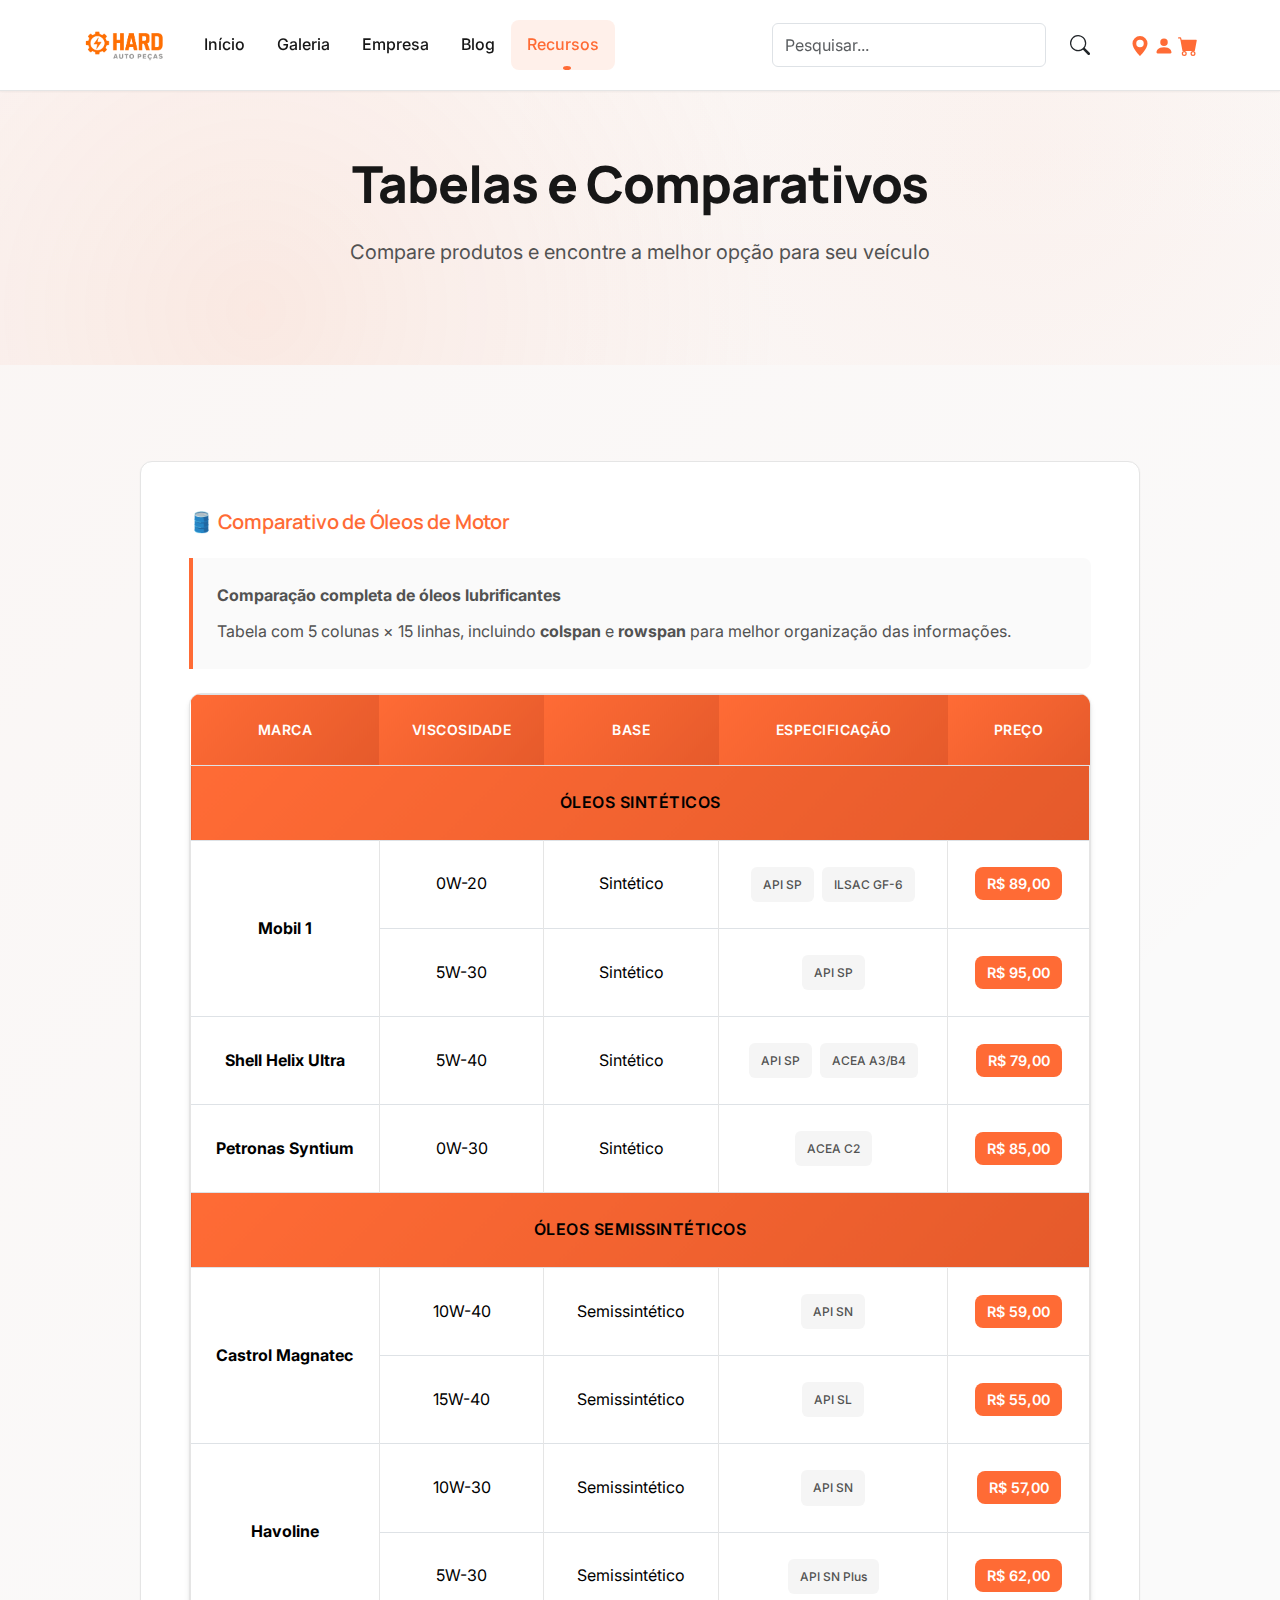
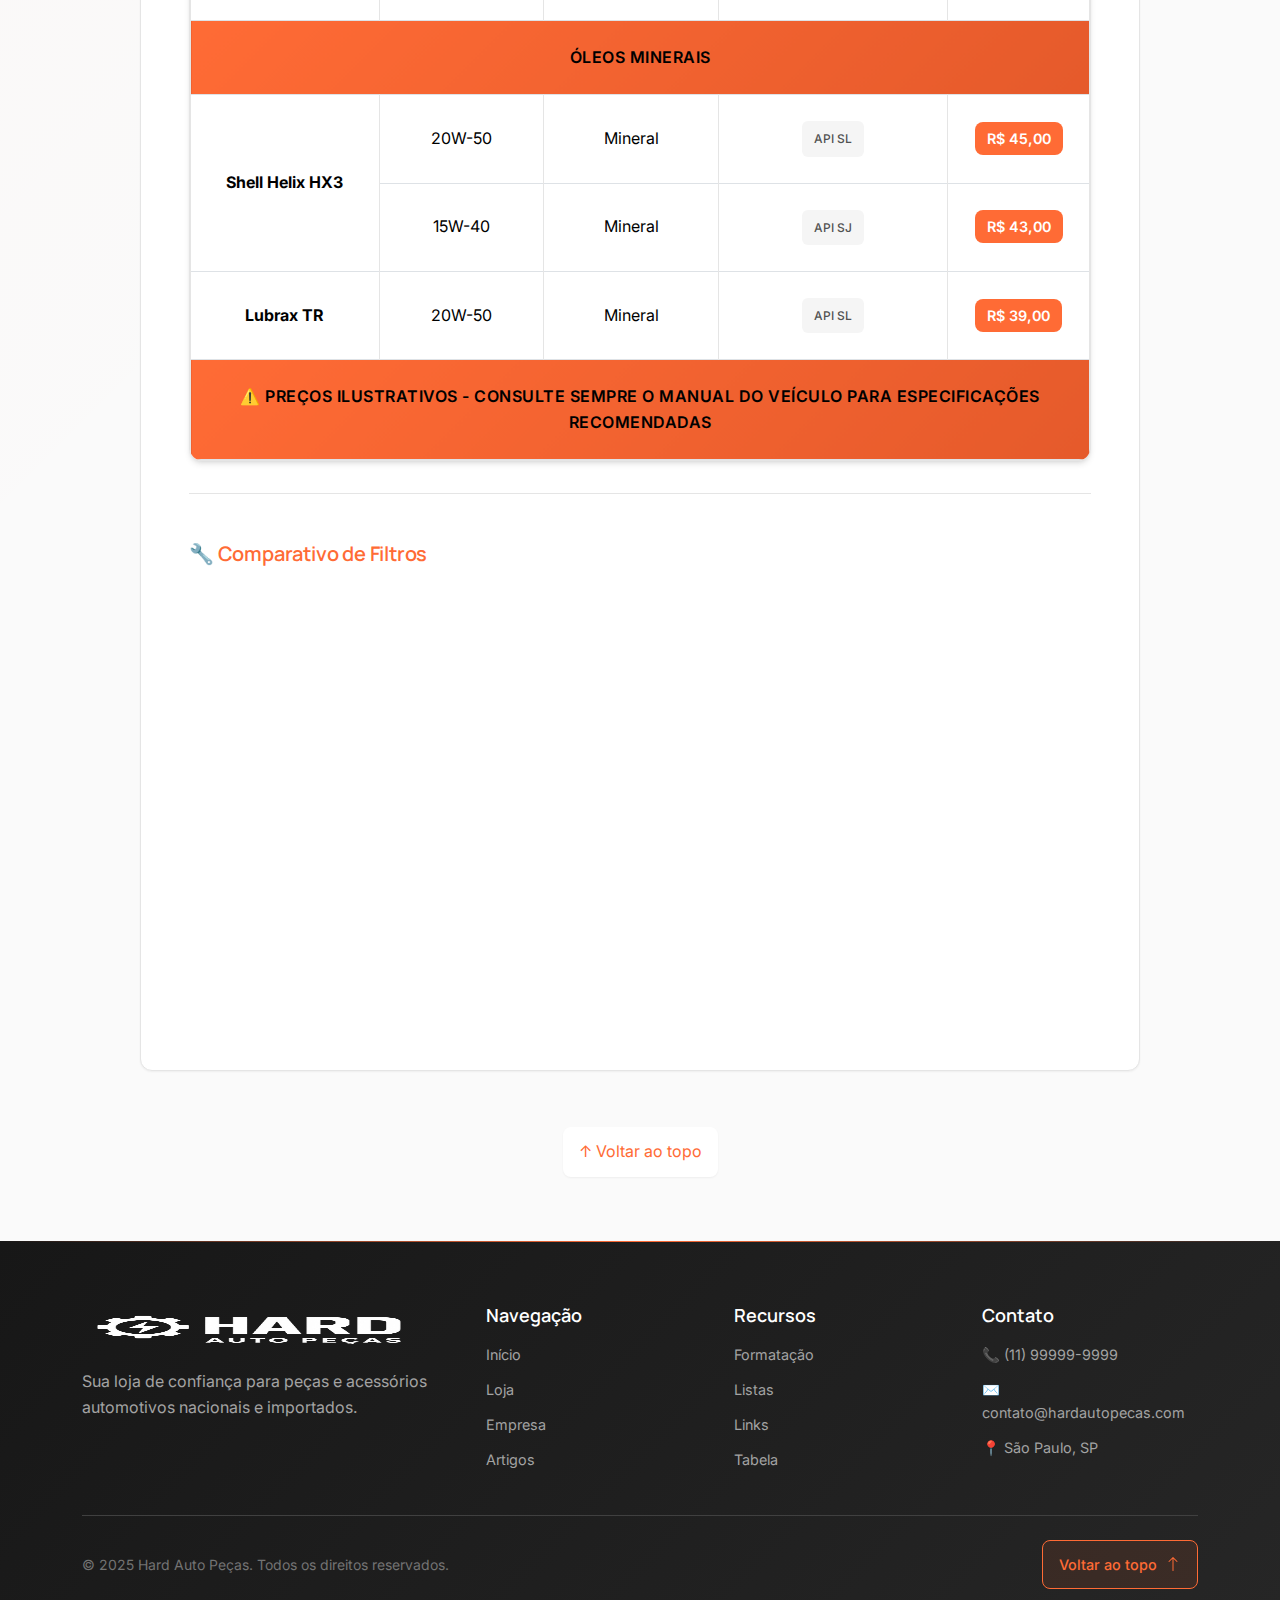
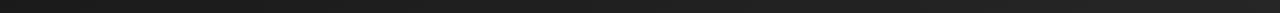
<file: Hard Auto Peças/pages/tabela.html>
<!DOCTYPE html>
<html lang="pt-br">
<head>
    <meta charset="UTF-8">
    <meta name="viewport" content="width=device-width, initial-scale=1.0">
    <title>Tabelas e Comparativos - Hard Auto Peças</title>
    <link href="https://cdn.jsdelivr.net/npm/bootstrap@5.3.8/dist/css/bootstrap.min.css" rel="stylesheet">
    <link rel="preconnect" href="https://fonts.googleapis.com">
    <link rel="preconnect" href="https://fonts.gstatic.com" crossorigin>
    <link href="https://fonts.googleapis.com/css2?family=Inter:wght@300;400;500;600;700&family=Manrope:wght@400;500;600;700;800&display=swap" rel="stylesheet">
    <link rel="stylesheet" href="../css/styles.css">
    <style>
        .table-section {
            background: var(--surface-elevated);
            border: 1px solid var(--color-gray-200);
            border-radius: var(--radius-lg);
            padding: var(--space-2xl);
            margin: var(--space-xl) 0;
            box-shadow: var(--shadow-sm);
        }
        
        .table-category {
            margin-bottom: var(--space-2xl);
            padding-bottom: var(--space-xl);
            border-bottom: 1px solid var(--color-gray-200);
        }
        
        .table-category:last-child {
            border-bottom: none;
            margin-bottom: 0;
            padding-bottom: 0;
        }
        
        .table-title {
            font-size: 1.25rem;
            font-weight: 600;
            color: var(--brand-primary);
            margin-bottom: var(--space-lg);
            display: flex;
            align-items: center;
            gap: var(--space-md);
        }
        
        .modern-table {
            background: white;
            border-radius: var(--radius-lg);
            overflow: hidden;
            box-shadow: var(--shadow-md);
            border: 1px solid var(--color-gray-200);
        }
        
        .modern-table table {
            margin-bottom: 0;
        }
        
        .modern-table thead th {
            background: linear-gradient(135deg, var(--brand-primary) 0%, #e55a2b 100%);
            color: white;
            border: none;
            padding: var(--space-lg);
            font-weight: 600;
            text-transform: uppercase;
            font-size: 0.875rem;
            letter-spacing: 0.5px;
        }
        
        .modern-table tbody td {
            padding: var(--space-lg);
            border-color: var(--color-gray-200);
            vertical-align: middle;
            transition: all 0.3s ease;
        }
        
        .modern-table tbody tr:hover {
            background: var(--color-gray-50);
        }
        
        .cell-synthetic { background-color: rgba(59, 130, 246, 0.1); }
        .cell-semisynthetic { background-color: rgba(16, 185, 129, 0.1); }
        .cell-mineral { background-color: rgba(245, 158, 11, 0.1); }
        .cell-category { 
            background: linear-gradient(135deg, var(--brand-primary) 0%, #e55a2b 100%);
            color: white;
            font-weight: 600;
            text-transform: uppercase;
            letter-spacing: 0.5px;
        }
        
        .price-tag {
            background: var(--brand-primary);
            color: white;
            padding: var(--space-xs) var(--space-sm);
            border-radius: var(--radius-md);
            font-weight: 600;
            font-size: 0.9rem;
        }
        
        .spec-badge {
            background: var(--color-gray-100);
            color: var(--text-secondary);
            padding: var(--space-xs) var(--space-sm);
            border-radius: var(--radius-sm);
            font-size: 0.75rem;
            font-weight: 500;
            margin: 2px;
            display: inline-block;
        }
        
        .table-description {
            background: var(--color-gray-50);
            border-left: 4px solid var(--brand-primary);
            padding: var(--space-lg);
            border-radius: 0 var(--radius-md) var(--radius-md) 0;
            margin-bottom: var(--space-lg);
        }
        
        .comparison-card {
            background: white;
            border: 1px solid var(--color-gray-200);
            border-radius: var(--radius-lg);
            padding: var(--space-xl);
            margin-bottom: var(--space-lg);
            box-shadow: var(--shadow-sm);
            transition: all 0.3s ease;
        }
        
        .comparison-card:hover {
            transform: translateY(-4px);
            box-shadow: var(--shadow-lg);
            border-color: var(--brand-primary);
        }
        
        .product-header {
            display: flex;
            align-items: center;
            gap: var(--space-md);
            margin-bottom: var(--space-md);
        }
        
        .product-icon {
            width: 48px;
            height: 48px;
            background: var(--brand-primary);
            border-radius: var(--radius-md);
            display: flex;
            align-items: center;
            justify-content: center;
            color: white;
            font-size: 1.5rem;
        }
        
        .product-info h4 {
            margin: 0;
            font-weight: 600;
            color: var(--text-primary);
        }
        
        .product-type {
            color: var(--brand-primary);
            font-size: 0.875rem;
            font-weight: 500;
        }
        
        .features-grid {
            display: grid;
            grid-template-columns: repeat(auto-fit, minmax(200px, 1fr));
            gap: var(--space-md);
            margin-top: var(--space-md);
        }
        
        .feature-item {
            display: flex;
            align-items: center;
            gap: var(--space-sm);
            padding: var(--space-sm);
            background: var(--color-gray-50);
            border-radius: var(--radius-md);
        }
        
        .feature-icon {
            width: 20px;
            height: 20px;
            color: var(--brand-primary);
        }
    </style>
</head>
<body>
    <!-- Modern Navigation -->
    <nav class="navbar navbar-expand-lg navbar-modern sticky-top">
        <div class="container">
            <a class="navbar-brand" href="../index.html">
                <img src="../logo_simbolos/HardAutoPecas.png" alt="Hard Auto Peças" class="navbar-logo">
            </a>
            
            <button class="navbar-toggler" type="button" data-bs-toggle="collapse" data-bs-target="#navbarNav">
                <span class="navbar-toggler-icon"></span>
            </button>
            
            <div class="collapse navbar-collapse" id="navbarNav">
                <ul class="navbar-nav me-auto">
                    <li class="nav-item">
                        <a class="nav-link" href="../index.html">Início</a>
                    </li>
                    <li class="nav-item">
                        <a class="nav-link" href="galeria.html">Galeria</a>
                    </li>
                    <li class="nav-item">
                        <a class="nav-link" href="empresa.html">Empresa</a>
                    </li>
                    <li class="nav-item">
                        <a class="nav-link" href="artigos.html">Blog</a>
                    </li>
                    <li class="nav-item dropdown">
                        <a class="nav-link dropdown-toggle active" href="#" role="button" data-bs-toggle="dropdown">
                            Recursos
                        </a>
                        <ul class="dropdown-menu">
                            <li><a class="dropdown-item" href="formatacao.html">Formatação</a></li>
                            <li><a class="dropdown-item" href="listas.html">Listas</a></li>
                            <li><a class="dropdown-item" href="links.html">Links</a></li>
                            <li><a class="dropdown-item active" href="tabela.html">Tabelas</a></li>
                            <li><a class="dropdown-item" href="documentos.html">Documentos</a></li>
                        </ul>
                    </li>
                </ul>
                
                <div class="navbar-search me-3">
                    <form class="d-flex">
                        <input class="form-control" type="search" placeholder="Pesquisar...">
                        <button class="btn btn-search" type="submit">
                            <svg width="20" height="20" fill="currentColor" viewBox="0 0 16 16">
                                <path d="M11.742 10.344a6.5 6.5 0 1 0-1.397 1.398h-.001c.03.04.062.078.098.115l3.85 3.85a1 1 0 0 0 1.415-1.414l-3.85-3.85a1.007 1.007 0 0 0-.115-.1zM12 6.5a5.5 5.5 0 1 1-11 0 5.5 5.5 0 0 1 11 0z"/>
                            </svg>
                        </button>
                    </form>
                </div>
                
                <div class="navbar-actions">
                    <a href="#" class="nav-action" title="Localização">
                        <svg width="20" height="20" fill="currentColor" viewBox="0 0 16 16">
                            <path d="M8 16s6-5.686 6-10A6 6 0 0 0 2 6c0 4.314 6 10 6 10zm0-7a3 3 0 1 1 0-6 3 3 0 0 1 0 6z"/>
                        </svg>
                    </a>
                    <a href="#" class="nav-action" title="Conta">
                        <svg width="20" height="20" fill="currentColor" viewBox="0 0 16 16">
                            <path d="M3 14s-1 0-1-1 1-4 6-4 6 3 6 4-1 1-1 1H3zm5-6a3 3 0 1 0 0-6 3 3 0 0 0 0 6z"/>
                        </svg>
                    </a>
                    <a href="#" class="nav-action" title="Carrinho">
                        <svg width="20" height="20" fill="currentColor" viewBox="0 0 16 16">
                            <path d="M0 1.5A.5.5 0 0 1 .5 1H2a.5.5 0 0 1 .485.379L2.89 3H14.5a.5.5 0 0 1 .491.592l-1.5 8A.5.5 0 0 1 13 12H4a.5.5 0 0 1-.491-.408L2.01 3.607 1.61 2H.5a.5.5 0 0 1-.5-.5zM5 12a2 2 0 1 0 0 4 2 2 0 0 0 0-4zm7 0a2 2 0 1 0 0 4 2 2 0 0 0 0-4zm-7 1a1 1 0 1 1 0 2 1 1 0 0 1 0-2zm7 0a1 1 0 1 1 0 2 1 1 0 0 1 0-2z"/>
                        </svg>
                    </a>
                </div>
            </div>
        </div>
    </nav>

    <!-- Hero Section -->
    <section class="hero-section bg-gradient">
        <div class="container">
            <div class="hero-content text-center">
                <h1 class="hero-title">Tabelas e Comparativos</h1>
                <p class="hero-subtitle">Compare produtos e encontre a melhor opção para seu veículo</p>
            </div>
        </div>
    </section>

    <!-- Main Content -->
    <main class="section">
        <div class="container">
            <div class="content-narrow mx-auto">
                
                <!-- Oil Comparison Table -->
                <div class="table-section">
                    <div class="table-category">
                        <h2 class="table-title">
                            🛢️ Comparativo de Óleos de Motor
                        </h2>
                        
                        <div class="table-description">
                            <p class="mb-2"><strong>Comparação completa de óleos lubrificantes</strong></p>
                            <p class="mb-0">Tabela com 5 colunas × 15 linhas, incluindo <strong>colspan</strong> e <strong>rowspan</strong> para melhor organização das informações.</p>
                        </div>
                        
                        <div class="modern-table">
                            <div class="table-responsive">
                                <table class="table table-bordered align-middle text-center">
                                    <thead>
                                        <tr>
                                            <th>Marca</th>
                                            <th>Viscosidade</th>
                                            <th>Base</th>
                                            <th>Especificação</th>
                                            <th>Preço</th>
                                        </tr>
                                    </thead>
                                    <tbody>
                                        <!-- Seção Sintéticos -->
                                        <tr>
                                            <td class="cell-category" colspan="5">Óleos Sintéticos</td>
                                        </tr>
                                        <tr>
                                            <td class="cell-synthetic" rowspan="2"><strong>Mobil 1</strong></td>
                                            <td class="cell-synthetic">0W-20</td>
                                            <td class="cell-synthetic">Sintético</td>
                                            <td class="cell-synthetic">
                                                <span class="spec-badge">API SP</span>
                                                <span class="spec-badge">ILSAC GF-6</span>
                                            </td>
                                            <td class="cell-synthetic"><span class="price-tag">R$ 89,00</span></td>
                                        </tr>
                                        <tr>
                                            <td class="cell-synthetic">5W-30</td>
                                            <td class="cell-synthetic">Sintético</td>
                                            <td class="cell-synthetic"><span class="spec-badge">API SP</span></td>
                                            <td class="cell-synthetic"><span class="price-tag">R$ 95,00</span></td>
                                        </tr>
                                        <tr>
                                            <td class="cell-synthetic"><strong>Shell Helix Ultra</strong></td>
                                            <td class="cell-synthetic">5W-40</td>
                                            <td class="cell-synthetic">Sintético</td>
                                            <td class="cell-synthetic">
                                                <span class="spec-badge">API SP</span>
                                                <span class="spec-badge">ACEA A3/B4</span>
                                            </td>
                                            <td class="cell-synthetic"><span class="price-tag">R$ 79,00</span></td>
                                        </tr>
                                        <tr>
                                            <td class="cell-synthetic"><strong>Petronas Syntium</strong></td>
                                            <td class="cell-synthetic">0W-30</td>
                                            <td class="cell-synthetic">Sintético</td>
                                            <td class="cell-synthetic"><span class="spec-badge">ACEA C2</span></td>
                                            <td class="cell-synthetic"><span class="price-tag">R$ 85,00</span></td>
                                        </tr>
                                        
                                        <!-- Seção Semissintéticos -->
                                        <tr>
                                            <td class="cell-category" colspan="5">Óleos Semissintéticos</td>
                                        </tr>
                                        <tr>
                                            <td class="cell-semisynthetic" rowspan="2"><strong>Castrol Magnatec</strong></td>
                                            <td class="cell-semisynthetic">10W-40</td>
                                            <td class="cell-semisynthetic">Semissintético</td>
                                            <td class="cell-semisynthetic"><span class="spec-badge">API SN</span></td>
                                            <td class="cell-semisynthetic"><span class="price-tag">R$ 59,00</span></td>
                                        </tr>
                                        <tr>
                                            <td class="cell-semisynthetic">15W-40</td>
                                            <td class="cell-semisynthetic">Semissintético</td>
                                            <td class="cell-semisynthetic"><span class="spec-badge">API SL</span></td>
                                            <td class="cell-semisynthetic"><span class="price-tag">R$ 55,00</span></td>
                                        </tr>
                                        <tr>
                                            <td class="cell-semisynthetic" rowspan="2"><strong>Havoline</strong></td>
                                            <td class="cell-semisynthetic">10W-30</td>
                                            <td class="cell-semisynthetic">Semissintético</td>
                                            <td class="cell-semisynthetic"><span class="spec-badge">API SN</span></td>
                                            <td class="cell-semisynthetic"><span class="price-tag">R$ 57,00</span></td>
                                        </tr>
                                        <tr>
                                            <td class="cell-semisynthetic">5W-30</td>
                                            <td class="cell-semisynthetic">Semissintético</td>
                                            <td class="cell-semisynthetic"><span class="spec-badge">API SN Plus</span></td>
                                            <td class="cell-semisynthetic"><span class="price-tag">R$ 62,00</span></td>
                                        </tr>
                                        
                                        <!-- Seção Minerais -->
                                        <tr>
                                            <td class="cell-category" colspan="5">Óleos Minerais</td>
                                        </tr>
                                        <tr>
                                            <td class="cell-mineral" rowspan="2"><strong>Shell Helix HX3</strong></td>
                                            <td class="cell-mineral">20W-50</td>
                                            <td class="cell-mineral">Mineral</td>
                                            <td class="cell-mineral"><span class="spec-badge">API SL</span></td>
                                            <td class="cell-mineral"><span class="price-tag">R$ 45,00</span></td>
                                        </tr>
                                        <tr>
                                            <td class="cell-mineral">15W-40</td>
                                            <td class="cell-mineral">Mineral</td>
                                            <td class="cell-mineral"><span class="spec-badge">API SJ</span></td>
                                            <td class="cell-mineral"><span class="price-tag">R$ 43,00</span></td>
                                        </tr>
                                        <tr>
                                            <td class="cell-mineral"><strong>Lubrax TR</strong></td>
                                            <td class="cell-mineral">20W-50</td>
                                            <td class="cell-mineral">Mineral</td>
                                            <td class="cell-mineral"><span class="spec-badge">API SL</span></td>
                                            <td class="cell-mineral"><span class="price-tag">R$ 39,00</span></td>
                                        </tr>
                                        
                                        <!-- Observação -->
                                        <tr>
                                            <td class="cell-category" colspan="5">⚠️ Preços ilustrativos - Consulte sempre o manual do veículo para especificações recomendadas</td>
                                        </tr>
                                    </tbody>
                                </table>
                            </div>
                        </div>
                    </div>

                    <!-- Product Comparison Cards -->
                    <div class="table-category">
                        <h2 class="table-title">
                            🔧 Comparativo de Filtros
                        </h2>
                        
                        <div class="row g-4">
                            <div class="col-md-6">
                                <div class="comparison-card">
                                    <div class="product-header">
                                        <div class="product-icon">🛡️</div>
                                        <div class="product-info">
                                            <h4>Filtro de Óleo Premium</h4>
                                            <div class="product-type">Marca: Mann Filter</div>
                                        </div>
                                        <div class="ms-auto">
                                            <span class="price-tag">R$ 35,00</span>
                                        </div>
                                    </div>
                                    <div class="features-grid">
                                        <div class="feature-item">
                                            <svg class="feature-icon" fill="currentColor" viewBox="0 0 16 16">
                                                <path d="M10.97 4.97a.235.235 0 0 0-.02.022L7.477 9.417 5.384 7.323a.75.75 0 0 0-1.06 1.061L6.97 11.03a.75.75 0 0 0 1.079-.02l3.992-4.99a.75.75 0 0 0-1.071-1.05z"/>
                                            </svg>
                                            <span>Eficiência 99%</span>
                                        </div>
                                        <div class="feature-item">
                                            <svg class="feature-icon" fill="currentColor" viewBox="0 0 16 16">
                                                <path d="M10.97 4.97a.235.235 0 0 0-.02.022L7.477 9.417 5.384 7.323a.75.75 0 0 0-1.06 1.061L6.97 11.03a.75.75 0 0 0 1.079-.02l3.992-4.99a.75.75 0 0 0-1.071-1.05z"/>
                                            </svg>
                                            <span>Durabilidade 15.000km</span>
                                        </div>
                                        <div class="feature-item">
                                            <svg class="feature-icon" fill="currentColor" viewBox="0 0 16 16">
                                                <path d="M10.97 4.97a.235.235 0 0 0-.02.022L7.477 9.417 5.384 7.323a.75.75 0 0 0-1.06 1.061L6.97 11.03a.75.75 0 0 0 1.079-.02l3.992-4.99a.75.75 0 0 0-1.071-1.05z"/>
                                            </svg>
                                            <span>Garantia 12 meses</span>
                                        </div>
                                        <div class="feature-item">
                                            <svg class="feature-icon" fill="currentColor" viewBox="0 0 16 16">
                                                <path d="M10.97 4.97a.235.235 0 0 0-.02.022L7.477 9.417 5.384 7.323a.75.75 0 0 0-1.06 1.061L6.97 11.03a.75.75 0 0 0 1.079-.02l3.992-4.99a.75.75 0 0 0-1.071-1.05z"/>
                                            </svg>
                                            <span>Original Quality</span>
                                        </div>
                                    </div>
                                </div>
                            </div>
                            
                            <div class="col-md-6">
                                <div class="comparison-card">
                                    <div class="product-header">
                                        <div class="product-icon">⚙️</div>
                                        <div class="product-info">
                                            <h4>Filtro de Óleo Standard</h4>
                                            <div class="product-type">Marca: Tecfil</div>
                                        </div>
                                        <div class="ms-auto">
                                            <span class="price-tag">R$ 18,00</span>
                                        </div>
                                    </div>
                                    <div class="features-grid">
                                        <div class="feature-item">
                                            <svg class="feature-icon" fill="currentColor" viewBox="0 0 16 16">
                                                <path d="M10.97 4.97a.235.235 0 0 0-.02.022L7.477 9.417 5.384 7.323a.75.75 0 0 0-1.06 1.061L6.97 11.03a.75.75 0 0 0 1.079-.02l3.992-4.99a.75.75 0 0 0-1.071-1.05z"/>
                                            </svg>
                                            <span>Eficiência 95%</span>
                                        </div>
                                        <div class="feature-item">
                                            <svg class="feature-icon" fill="currentColor" viewBox="0 0 16 16">
                                                <path d="M10.97 4.97a.235.235 0 0 0-.02.022L7.477 9.417 5.384 7.323a.75.75 0 0 0-1.06 1.061L6.97 11.03a.75.75 0 0 0 1.079-.02l3.992-4.99a.75.75 0 0 0-1.071-1.05z"/>
                                            </svg>
                                            <span>Durabilidade 10.000km</span>
                                        </div>
                                        <div class="feature-item">
                                            <svg class="feature-icon" fill="currentColor" viewBox="0 0 16 16">
                                                <path d="M10.97 4.97a.235.235 0 0 0-.02.022L7.477 9.417 5.384 7.323a.75.75 0 0 0-1.06 1.061L6.97 11.03a.75.75 0 0 0 1.079-.02l3.992-4.99a.75.75 0 0 0-1.071-1.05z"/>
                                            </svg>
                                            <span>Garantia 6 meses</span>
                                        </div>
                                        <div class="feature-item">
                                            <svg class="feature-icon" fill="currentColor" viewBox="0 0 16 16">
                                                <path d="M10.97 4.97a.235.235 0 0 0-.02.022L7.477 9.417 5.384 7.323a.75.75 0 0 0-1.06 1.061L6.97 11.03a.75.75 0 0 0 1.079-.02l3.992-4.99a.75.75 0 0 0-1.071-1.05z"/>
                                            </svg>
                                            <span>Custo-benefício</span>
                                        </div>
                                    </div>
                                </div>
                            </div>
                        </div>
                    </div>
                </div>

                <!-- Back to Top -->
                <div class="text-center">
                    <a href="#" class="back-to-top">
                        ↑ Voltar ao topo
                    </a>
                </div>
            </div>
        </div>
    </main>

    <footer class="modern-footer">
        <div class="container">
            <div class="footer-content">
                <div class="footer-brand">
                    <img src="../logo_simbolos/HardAutoPecas.png" alt="Hard Auto Peças" class="footer-logo">
                    <p class="footer-description">
                        Sua loja de confiança para peças e acessórios automotivos nacionais e importados.
                    </p>
                </div>

                <div class="footer-links">
                    <div class="footer-column">
                        <h4>Navegação</h4>
                        <ul>
                            <li><a href="../index.html">Início</a></li>
                            <li><a href="galeria.html">Loja</a></li>
                            <li><a href="empresa.html">Empresa</a></li>
                            <li><a href="artigos.html">Artigos</a></li>
                        </ul>
                    </div>

                    <div class="footer-column">
                        <h4>Recursos</h4>
                        <ul>
                            <li><a href="formatacao.html">Formatação</a></li>
                            <li><a href="listas.html">Listas</a></li>
                            <li><a href="links.html">Links</a></li>
                            <li><a href="tabela.html">Tabela</a></li>
                        </ul>
                    </div>

                    <div class="footer-column">
                        <h4>Contato</h4>
                        <ul>
                            <li><a href="tel:+5511999999999">📞 (11) 99999-9999</a></li>
                            <li><a href="mailto:contato@hardautopecas.com">✉️ contato@hardautopecas.com</a></li>
                            <li><a href="#">📍 São Paulo, SP</a></li>
                        </ul>
                    </div>
                </div>
            </div>

            <div class="footer-bottom">
                <div class="footer-copyright">
                    <small>© 2025 Hard Auto Peças. Todos os direitos reservados.</small>
                </div>
                <div class="footer-actions">
                    <a href="#" class="back-to-top-btn">
                        <span>Voltar ao topo</span>
                        <svg width="16" height="16" fill="currentColor" viewBox="0 0 16 16">
                            <path fill-rule="evenodd" d="M8 15a.5.5 0 0 0 .5-.5V2.707l3.146 3.147a.5.5 0 0 0 .708-.708l-4-4a.5.5 0 0 0-.708 0l-4 4a.5.5 0 1 0 .708.708L7.5 2.707V14.5a.5.5 0 0 0 .5.5"/>
                        </svg>
                    </a>
                </div>
            </div>
        </div>
    </footer>

    <script src="https://cdn.jsdelivr.net/npm/bootstrap@5.3.8/dist/js/bootstrap.bundle.min.js"></script>
    <script>
        // Smooth scroll for back to top
        document.querySelector('.back-to-top').addEventListener('click', function(e) {
            e.preventDefault();
            window.scrollTo({
                top: 0,
                behavior: 'smooth'
            });
        });

        // Animate elements on scroll
        const observeElements = () => {
            const elements = document.querySelectorAll('.table-section, .comparison-card, .modern-table');
            
            const observer = new IntersectionObserver((entries) => {
                entries.forEach(entry => {
                    if (entry.isIntersecting) {
                        entry.target.style.opacity = '1';
                        entry.target.style.transform = 'translateY(0)';
                    }
                });
            }, {
                threshold: 0.1,
                rootMargin: '0px 0px -50px 0px'
            });

            elements.forEach((el, index) => {
                el.style.opacity = '0';
                el.style.transform = 'translateY(30px)';
                el.style.transition = `all 0.6s ease ${index * 0.1}s`;
                observer.observe(el);
            });
        };

        // Initialize animations when DOM is loaded
        if (document.readyState === 'loading') {
            document.addEventListener('DOMContentLoaded', observeElements);
        } else {
            observeElements();
        }
    </script>
</body>
</html>
</file>
<file: Hard Auto Peças/css/styles.css>
:root {
    /* Primary Colors - Modern Orange */
    --brand-primary: #ff6b35;
    --brand-primary-light: #ff8566;
    --brand-primary-dark: #e5541f;
    
    /* Neutral Colors - Modern Gray Scale */
    --color-white: #ffffff;
    --color-gray-50: #fafafa;
    --color-gray-100: #f5f5f5;
    --color-gray-200: #e5e5e5;
    --color-gray-300: #d4d4d4;
    --color-gray-400: #a3a3a3;
    --color-gray-500: #737373;
    --color-gray-600: #525252;
    --color-gray-700: #404040;
    --color-gray-800: #262626;
    --color-gray-900: #171717;
    
    /* Surface Colors */
    --surface-primary: var(--color-white);
    --surface-secondary: var(--color-gray-50);
    --surface-elevated: var(--color-white);
    
    /* Text Colors */
    --text-primary: var(--color-gray-900);
    --text-secondary: var(--color-gray-600);
    --text-muted: var(--color-gray-500);
    
    /* Background */
    --bg-page: var(--color-gray-50);
    
    /* Shadows */
    --shadow-sm: 0 1px 2px 0 rgb(0 0 0 / 0.05);
    --shadow-md: 0 4px 6px -1px rgb(0 0 0 / 0.1), 0 2px 4px -2px rgb(0 0 0 / 0.1);
    --shadow-lg: 0 10px 15px -3px rgb(0 0 0 / 0.1), 0 4px 6px -4px rgb(0 0 0 / 0.1);
    --shadow-xl: 0 20px 25px -5px rgb(0 0 0 / 0.1), 0 8px 10px -6px rgb(0 0 0 / 0.1);
    
    /* Border Radius */
    --radius-sm: 0.375rem;
    --radius-md: 0.5rem;
    --radius-lg: 0.75rem;
    --radius-xl: 1rem;
    
    /* Spacing */
    --space-xs: 0.5rem;
    --space-sm: 0.75rem;
    --space-md: 1rem;
    --space-lg: 1.5rem;
    --space-xl: 2rem;
    --space-2xl: 3rem;
    --space-3xl: 4rem;
}

/* Typography */
* {
    box-sizing: border-box;
}

html {
    scroll-behavior: smooth;
    font-size: 16px;
}

body {
    font-family: 'Inter', -apple-system, BlinkMacSystemFont, 'Segoe UI', Roboto, sans-serif;
    font-weight: 400;
    line-height: 1.6;
    color: var(--text-primary);
    background-color: var(--bg-page);
    background-image: linear-gradient(135deg, rgba(255,107,53,0.03) 0%, rgba(255,255,255,0) 50%);
    background-repeat: no-repeat;
    min-height: 100vh;
    display: flex;
    flex-direction: column;
    -webkit-font-smoothing: antialiased;
    -moz-osx-font-smoothing: grayscale;
}

/* Headings */
h1, h2, h3, h4, h5, h6 {
    font-family: 'Manrope', sans-serif;
    font-weight: 700;
    line-height: 1.2;
    color: var(--text-primary);
    margin-bottom: var(--space-md);
}

h1 {
    font-size: clamp(2rem, 4vw, 3.5rem);
    font-weight: 800;
    letter-spacing: -0.02em;
}

h2 {
    font-size: clamp(1.5rem, 3vw, 2.5rem);
    font-weight: 700;
    letter-spacing: -0.01em;
}

h3 {
    font-size: clamp(1.25rem, 2.5vw, 2rem);
    font-weight: 600;
}

h4 {
    font-size: clamp(1.125rem, 2vw, 1.5rem);
    font-weight: 600;
}

p {
    font-size: 1rem;
    line-height: 1.7;
    color: var(--text-secondary);
    margin-bottom: var(--space-md);
}

.lead {
    font-size: 1.125rem;
    font-weight: 400;
    color: var(--text-secondary);
    line-height: 1.6;
}

/* Links */
a {
    color: var(--brand-primary);
    text-decoration: none;
    transition: all 0.2s ease;
}

a:hover {
    color: var(--brand-primary-dark);
}

/* Utility Classes */
.brand-accent {
    color: var(--brand-primary);
    background: linear-gradient(135deg, var(--brand-primary), var(--brand-primary-dark));
    -webkit-background-clip: text;
    -webkit-text-fill-color: transparent;
    background-clip: text;
}

/* Navigation */
.navbar {
    background: var(--surface-elevated) !important;
    backdrop-filter: blur(20px);
    -webkit-backdrop-filter: blur(20px);
    border-bottom: 1px solid var(--color-gray-200);
    padding: var(--space-md) 0;
    transition: all 0.3s ease;
    box-shadow: var(--shadow-sm);
}

.navbar-brand img {
    max-height: 48px;
    transition: transform 0.2s ease;
}

.navbar-brand:hover img {
    transform: scale(1.05);
}

.navbar-nav .nav-link {
    font-weight: 500;
    color: var(--text-primary) !important;
    padding: var(--space-sm) var(--space-md) !important;
    border-radius: var(--radius-md);
    transition: all 0.2s ease;
    position: relative;
}

.navbar-nav .nav-link:hover,
.navbar-nav .nav-link.active {
    color: var(--brand-primary) !important;
    background-color: rgba(255, 107, 53, 0.1);
}

.navbar-nav .nav-link.active::after {
    content: '';
    position: absolute;
    bottom: 0;
    left: 50%;
    transform: translateX(-50%);
    width: 4px;
    height: 4px;
    background: var(--brand-primary);
    border-radius: 50%;
}

/* Dropdown */
.modern-dropdown {
    border: none;
    box-shadow: var(--shadow-lg);
    border-radius: var(--radius-lg);
    padding: var(--space-sm) 0;
    margin-top: var(--space-xs);
    background: var(--surface-elevated);
}

.modern-dropdown .dropdown-item {
    padding: var(--space-sm) var(--space-lg);
    color: var(--text-primary);
    transition: all 0.2s ease;
    border-radius: 0;
}

.modern-dropdown .dropdown-item:hover {
    background: rgba(255, 107, 53, 0.1);
    color: var(--brand-primary);
    padding-left: calc(var(--space-lg) + 4px);
}

/* Search */
.search-form {
    position: relative;
}

.search-input-group {
    position: relative;
    display: flex;
    align-items: center;
    background: var(--surface-secondary);
    border-radius: var(--radius-lg);
    padding: 2px;
    transition: all 0.2s ease;
}

.search-input-group:focus-within {
    background: var(--surface-elevated);
    box-shadow: var(--shadow-md);
}

.search-input-group .form-control {
    border: none;
    background: transparent;
    padding: var(--space-sm) var(--space-md);
    font-size: 0.9rem;
    color: var(--text-primary);
    min-width: 200px;
}

.search-input-group .form-control:focus {
    box-shadow: none;
    outline: none;
}

.search-input-group .form-control::placeholder {
    color: var(--text-muted);
}

.search-btn {
    background: var(--brand-primary);
    border: none;
    border-radius: var(--radius-md);
    padding: var(--space-sm);
    color: white;
    display: flex;
    align-items: center;
    justify-content: center;
    transition: all 0.2s ease;
    margin-right: 2px;
}

.search-btn:hover {
    background: var(--brand-primary-dark);
    transform: scale(1.05);
}

/* Navigation Icons */
.navbar-actions {
    align-items: center;
}

.navbar-icons {
    gap: var(--space-sm);
}

.nav-icon {
    display: flex;
    align-items: center;
    justify-content: center;
    width: 40px;
    height: 40px;
    border-radius: var(--radius-md);
    color: var(--text-secondary);
    transition: all 0.2s ease;
    text-decoration: none;
    position: relative;
}

.nav-icon:hover {
    background: rgba(255, 107, 53, 0.1);
    color: var(--brand-primary);
    transform: translateY(-1px);
}

.cart-icon {
    position: relative;
}

.cart-badge {
    position: absolute;
    top: -2px;
    right: -2px;
    background: var(--brand-primary);
    color: white;
    font-size: 0.7rem;
    font-weight: 600;
    padding: 2px 6px;
    border-radius: 10px;
    min-width: 18px;
    height: 18px;
    display: flex;
    align-items: center;
    justify-content: center;
    line-height: 1;
}

/* Buttons */
.btn {
    font-weight: 500;
    border-radius: var(--radius-md);
    padding: var(--space-sm) var(--space-lg);
    border: none;
    transition: all 0.2s ease;
    display: inline-flex;
    align-items: center;
    gap: var(--space-xs);
    text-decoration: none;
}

.btn-primary {
    background: linear-gradient(135deg, var(--brand-primary), var(--brand-primary-dark));
    color: white;
    box-shadow: var(--shadow-md);
}

.btn-primary:hover {
    transform: translateY(-1px);
    box-shadow: var(--shadow-lg);
    background: linear-gradient(135deg, var(--brand-primary-dark), var(--brand-primary));
    color: white;
}

.btn-outline-primary {
    border: 2px solid var(--brand-primary);
    color: var(--brand-primary);
    background: transparent;
}

.btn-outline-primary:hover {
    background: var(--brand-primary);
    color: white;
    transform: translateY(-1px);
    box-shadow: var(--shadow-md);
}

.btn-lg {
    padding: var(--space-md) var(--space-xl);
    font-size: 1.125rem;
}

/* Hero Section */
.hero-section {
    background: linear-gradient(135deg, 
        var(--surface-primary) 0%, 
        var(--surface-secondary) 100%);
    padding: var(--space-3xl) 0;
    position: relative;
    overflow: hidden;
}

.hero-section::before {
    content: '';
    position: absolute;
    top: 0;
    left: 0;
    right: 0;
    bottom: 0;
    background: radial-gradient(circle at 20% 80%, rgba(255, 107, 53, 0.1) 0%, transparent 50%),
                radial-gradient(circle at 80% 20%, rgba(255, 107, 53, 0.05) 0%, transparent 50%);
    pointer-events: none;
}

.hero-container {
    max-width: 1200px;
    margin: 0 auto;
    padding: 0 var(--space-lg);
    display: grid;
    grid-template-columns: 1fr 1fr;
    gap: var(--space-3xl);
    align-items: center;
}

.hero-content {
    z-index: 2;
    position: relative;
}

.hero-title {
    margin-bottom: var(--space-lg);
    line-height: 1.1;
}

.hero-subtitle {
    margin-bottom: var(--space-xl);
    font-size: 1.25rem;
    color: var(--text-secondary);
}

.hero-actions {
    display: flex;
    flex-wrap: wrap;
    gap: var(--space-md);
}

.hero-visual {
    display: grid;
    grid-template-columns: 1fr;
    gap: var(--space-lg);
    z-index: 1;
}

.hero-card {
    background: var(--surface-elevated);
    border-radius: var(--radius-xl);
    padding: var(--space-xl);
    box-shadow: var(--shadow-lg);
    transition: all 0.3s ease;
    border: 1px solid var(--color-gray-200);
}

.hero-card:hover {
    transform: translateY(-4px);
    box-shadow: var(--shadow-xl);
}

.card-content {
    text-align: center;
}

.card-icon {
    font-size: 2.5rem;
    margin-bottom: var(--space-md);
    display: block;
}

.hero-card h3 {
    font-size: 1.25rem;
    margin-bottom: var(--space-sm);
    color: var(--text-primary);
}

.hero-card p {
    color: var(--text-secondary);
    margin: 0;
    font-size: 0.9rem;
}

/* Sections */
.section {
    padding: var(--space-3xl) 0;
}

.section-header {
    margin-bottom: var(--space-2xl);
}

.section-title {
    margin-bottom: var(--space-md);
    position: relative;
    display: inline-block;
}

.section-title::after {
    content: '';
    position: absolute;
    bottom: -8px;
    left: 50%;
    transform: translateX(-50%);
    width: 60px;
    height: 4px;
    background: linear-gradient(135deg, var(--brand-primary), var(--brand-primary-dark));
    border-radius: 2px;
}

.section-subtitle {
    color: var(--text-secondary);
    font-size: 1.125rem;
    margin: 0;
}

/* Brands Grid */
.brands-grid {
    display: grid;
    grid-template-columns: repeat(auto-fit, minmax(200px, 1fr));
    gap: var(--space-lg);
    margin-top: var(--space-2xl);
}

.brand-card {
    background: var(--surface-elevated);
    border-radius: var(--radius-lg);
    padding: var(--space-xl);
    display: flex;
    align-items: center;
    justify-content: center;
    transition: all 0.3s ease;
    border: 1px solid var(--color-gray-200);
    min-height: 120px;
}

.brand-card:hover {
    transform: translateY(-2px);
    box-shadow: var(--shadow-md);
    border-color: var(--brand-primary);
}

.brand-card img {
    max-width: 100%;
    max-height: 80px;
    object-fit: contain;
    filter: grayscale(100%) opacity(0.7);
    transition: all 0.3s ease;
}

.brand-card:hover img {
    filter: grayscale(0%) opacity(1);
    transform: scale(1.05);
}

/* Responsive Design */
/* Mobile First Approach */

/* Small devices (phones, 576px and up) */
@media (max-width: 575.98px) {
    .hero-container {
        grid-template-columns: 1fr;
        gap: var(--space-xl);
        padding: 0 var(--space-md);
        text-align: center;
    }
    
    .hero-title {
        font-size: 2rem;
        line-height: 1.2;
    }
    
    .hero-subtitle {
        font-size: 1rem;
    }
    
    .hero-actions {
        flex-direction: column;
        align-items: center;
    }
    
    .hero-actions .btn {
        width: 100%;
        max-width: 280px;
    }
    
    .hero-visual {
        order: -1;
        grid-template-columns: 1fr;
        gap: var(--space-md);
    }
    
    .hero-card {
        padding: var(--space-lg);
    }
    
    .section {
        padding: var(--space-xl) 0;
    }
    
    .brands-grid {
        grid-template-columns: 1fr;
        gap: var(--space-md);
    }
    
    .navbar-actions {
        margin-top: var(--space-md);
        flex-direction: column;
        gap: var(--space-md);
        width: 100%;
    }
    
    .search-form {
        width: 100%;
        order: 2;
    }
    
    .search-input-group .form-control {
        min-width: auto;
        width: 100%;
    }
    
    .navbar-icons {
        order: 1;
        justify-content: center;
    }
    
    .gallery-grid {
        grid-template-columns: 1fr;
    }
}

/* Medium devices (tablets, 768px and up) */
@media (min-width: 576px) and (max-width: 991.98px) {
    .hero-container {
        grid-template-columns: 1fr;
        gap: var(--space-2xl);
        text-align: center;
    }
    
    .hero-visual {
        order: -1;
        grid-template-columns: repeat(3, 1fr);
        gap: var(--space-md);
    }
    
    .brands-grid {
        grid-template-columns: repeat(2, 1fr);
    }
    
    .navbar-actions {
        margin-top: var(--space-md);
        width: 100%;
        justify-content: space-between;
    }
    
    .search-form {
        flex: 1;
        max-width: 300px;
    }
    
    .gallery-grid {
        grid-template-columns: repeat(2, 1fr);
    }
}

/* Large devices (desktops, 992px and up) */
@media (min-width: 992px) {
    .hero-container {
        grid-template-columns: 1.2fr 0.8fr;
    }
    
    .brands-grid {
        grid-template-columns: repeat(3, 1fr);
    }
    
    .navbar-actions {
        margin-top: 0;
        flex-direction: row;
    }
    
    .gallery-grid {
        grid-template-columns: repeat(3, 1fr);
    }
}

/* Extra large devices (large desktops, 1200px and up) */
@media (min-width: 1200px) {
    .hero-container {
        max-width: 1200px;
    }
    
    .brands-grid {
        grid-template-columns: repeat(4, 1fr);
    }
    
    .container {
        max-width: 1140px;
    }
}

/* Ultra wide devices (1400px and up) */
@media (min-width: 1400px) {
    .hero-container {
        max-width: 1320px;
    }
    
    .brands-grid {
        grid-template-columns: repeat(6, 1fr);
    }
    
    .container {
        max-width: 1320px;
    }
}

/* Navbar responsive improvements */
@media (max-width: 991.98px) {
    .navbar-collapse {
        background: var(--surface-elevated);
        margin-top: var(--space-md);
        padding: var(--space-lg);
        border-radius: var(--radius-lg);
        box-shadow: var(--shadow-lg);
        border: 1px solid var(--color-gray-200);
    }
    
    .navbar-nav {
        margin-bottom: var(--space-md);
    }
    
    .navbar-nav .nav-link {
        padding: var(--space-md) var(--space-lg) !important;
        margin: 2px 0;
    }
    
    .modern-dropdown {
        position: static;
        display: block;
        box-shadow: none;
        background: var(--surface-secondary);
        margin: var(--space-xs) 0 0 var(--space-lg);
        border-radius: var(--radius-md);
    }
}

/* Print styles */
@media print {
    .navbar,
    .hero-actions,
    .search-form,
    .navbar-icons {
        display: none !important;
    }
    
    .hero-section {
        background: none !important;
        padding: var(--space-lg) 0 !important;
    }
    
    body {
        background: white !important;
        color: black !important;
    }
    
    .hero-card,
    .brand-card {
        box-shadow: none !important;
        border: 1px solid #ccc !important;
    }
}

/* High contrast mode support */
@media (prefers-contrast: high) {
    :root {
        --color-gray-200: #000000;
        --color-gray-300: #000000;
        --text-secondary: #000000;
        --brand-primary: #0066cc;
    }
    
    .hero-card,
    .brand-card,
    .btn {
        border: 2px solid currentColor !important;
    }
}

/* Focus improvements for accessibility */
.btn:focus,
.nav-link:focus,
.nav-icon:focus,
.search-btn:focus,
.form-control:focus {
    outline: 2px solid var(--brand-primary) !important;
    outline-offset: 2px !important;
    box-shadow: 0 0 0 3px rgba(255, 107, 53, 0.3) !important;
}

/* Smooth scrolling for better UX */
html {
    scroll-padding-top: 80px; /* Account for fixed navbar */
}

/* Loading states (can be used with JavaScript) */
.loading {
    opacity: 0.6;
    pointer-events: none;
    cursor: wait;
}

.loading::after {
    content: '';
    position: absolute;
    top: 50%;
    left: 50%;
    width: 20px;
    height: 20px;
    margin: -10px 0 0 -10px;
    border: 2px solid var(--color-gray-300);
    border-top-color: var(--brand-primary);
    border-radius: 50%;
    animation: spin 1s linear infinite;
}

@keyframes spin {
    to {
        transform: rotate(360deg);
    }
}
@keyframes fadeInUp {
    from {
        opacity: 0;
        transform: translateY(30px);
    }
    to {
        opacity: 1;
        transform: translateY(0);
    }
}

@keyframes fadeInLeft {
    from {
        opacity: 0;
        transform: translateX(-30px);
    }
    to {
        opacity: 1;
        transform: translateX(0);
    }
}

@keyframes fadeInRight {
    from {
        opacity: 0;
        transform: translateX(30px);
    }
    to {
        opacity: 1;
        transform: translateX(0);
    }
}

@keyframes pulse {
    0%, 100% {
        transform: scale(1);
    }
    50% {
        transform: scale(1.05);
    }
}

@keyframes bounce {
    0%, 20%, 50%, 80%, 100% {
        transform: translateY(0);
    }
    40% {
        transform: translateY(-10px);
    }
    60% {
        transform: translateY(-5px);
    }
}

/* Apply animations */
.hero-content {
    animation: fadeInLeft 0.8s ease-out;
}

.hero-visual {
    animation: fadeInRight 0.8s ease-out 0.2s both;
}

.hero-card:nth-child(1) {
    animation: fadeInUp 0.6s ease-out 0.4s both;
}

.hero-card:nth-child(2) {
    animation: fadeInUp 0.6s ease-out 0.6s both;
}

.hero-card:nth-child(3) {
    animation: fadeInUp 0.6s ease-out 0.8s both;
}

.section-header {
    animation: fadeInUp 0.6s ease-out;
}

.brand-card {
    animation: fadeInUp 0.6s ease-out;
    animation-delay: calc(var(--animation-delay, 0) * 0.1s);
}

/* Hover animations */
.btn:hover {
    animation: pulse 0.6s ease-in-out;
}

.hero-card:hover .card-icon {
    animation: bounce 0.6s ease-in-out;
}

/* Page load animations */
.navbar {
    animation: fadeInUp 0.4s ease-out;
}

/* Scroll animations (using Intersection Observer would be better in production) */
@media (prefers-reduced-motion: no-preference) {
    .brands-grid .brand-card:nth-child(1) { --animation-delay: 1; }
    .brands-grid .brand-card:nth-child(2) { --animation-delay: 2; }
    .brands-grid .brand-card:nth-child(3) { --animation-delay: 3; }
    .brands-grid .brand-card:nth-child(4) { --animation-delay: 4; }
    .brands-grid .brand-card:nth-child(5) { --animation-delay: 5; }
    .brands-grid .brand-card:nth-child(6) { --animation-delay: 6; }
}

/* Respect user preferences for reduced motion */
@media (prefers-reduced-motion: reduce) {
    *,
    *::before,
    *::after {
        animation-duration: 0.01ms !important;
        animation-iteration-count: 1 !important;
        transition-duration: 0.01ms !important;
    }
}

footer.modern-footer {
    background: linear-gradient(135deg, var(--color-gray-900), var(--color-gray-800));
    color: var(--color-white);
    margin-top: auto;
    position: relative;
}

footer.modern-footer::before {
    content: '';
    position: absolute;
    top: 0;
    left: 0;
    right: 0;
    height: 1px;
    background: linear-gradient(90deg, transparent, var(--brand-primary), transparent);
}

.footer-content {
    display: grid;
    grid-template-columns: 1fr 2fr;
    gap: var(--space-2xl);
    padding: var(--space-3xl) 0 var(--space-xl);
}

.footer-brand {
    display: flex;
    flex-direction: column;
    gap: var(--space-md);
}

.footer-logo {
    max-height: 48px;
    width: auto;
    filter: brightness(0) invert(1);
}

.footer-description {
    color: var(--color-gray-400);
    margin: 0;
    line-height: 1.6;
}

.footer-links {
    display: grid;
    grid-template-columns: repeat(3, 1fr);
    gap: var(--space-xl);
}

.footer-column h4 {
    color: var(--color-white);
    font-size: 1.125rem;
    font-weight: 600;
    margin-bottom: var(--space-md);
    font-family: 'Manrope', sans-serif;
}

.footer-column ul {
    list-style: none;
    padding: 0;
    margin: 0;
}

.footer-column ul li {
    margin-bottom: var(--space-sm);
}

.footer-column ul li a {
    color: var(--color-gray-400);
    text-decoration: none;
    transition: all 0.2s ease;
    font-size: 0.9rem;
    display: flex;
    align-items: center;
    gap: var(--space-xs);
}

.footer-column ul li a:hover {
    color: var(--brand-primary);
    transform: translateX(4px);
}

.footer-bottom {
    display: flex;
    justify-content: space-between;
    align-items: center;
    padding: var(--space-lg) 0;
    border-top: 1px solid var(--color-gray-700);
    flex-wrap: wrap;
    gap: var(--space-md);
}

.footer-copyright small {
    color: var(--color-gray-500);
}

.back-to-top-btn {
    display: inline-flex;
    align-items: center;
    gap: var(--space-xs);
    padding: var(--space-sm) var(--space-md);
    background: rgba(255, 107, 53, 0.1);
    border: 1px solid var(--brand-primary);
    border-radius: var(--radius-md);
    color: var(--brand-primary);
    text-decoration: none;
    transition: all 0.2s ease;
    font-size: 0.9rem;
    font-weight: 500;
}

.back-to-top-btn:hover {
    background: var(--brand-primary);
    color: white;
    transform: translateY(-2px);
    box-shadow: var(--shadow-md);
}

/* Footer responsive */
@media (max-width: 991.98px) {
    .footer-content {
        grid-template-columns: 1fr;
        gap: var(--space-xl);
        text-align: center;
    }
    
    .footer-links {
        grid-template-columns: 1fr;
        gap: var(--space-lg);
    }
    
    .footer-bottom {
        flex-direction: column;
        text-align: center;
    }
}

@media (max-width: 767.98px) {
    .footer-content {
        padding: var(--space-2xl) 0 var(--space-lg);
    }
    
    .footer-links {
        gap: var(--space-md);
    }
    
    .footer-column h4 {
        font-size: 1rem;
    }
}

.gallery-grid {
    display: grid;
    grid-template-columns: repeat(auto-fit, minmax(300px, 1fr));
    gap: var(--space-lg);
    margin-top: var(--space-xl);
}

.gallery-item {
    position: relative;
    border-radius: var(--radius-lg);
    overflow: hidden;
    box-shadow: var(--shadow-md);
    transition: all 0.3s ease;
    background: var(--surface-elevated);
}

.gallery-item:hover {
    transform: translateY(-8px);
    box-shadow: var(--shadow-xl);
}

.gallery-item img {
    width: 100%;
    aspect-ratio: 4 / 3;
    object-fit: cover;
    transition: all 0.3s ease;
}

.gallery-item:hover img {
    transform: scale(1.05);
}

.gallery-overlay {
    position: absolute;
    bottom: 0;
    left: 0;
    right: 0;
    background: linear-gradient(transparent, rgba(0, 0, 0, 0.8));
    color: white;
    padding: var(--space-lg);
    transform: translateY(100%);
    transition: all 0.3s ease;
}

.gallery-item:hover .gallery-overlay {
    transform: translateY(0);
}

.gallery-overlay h3 {
    margin: 0 0 var(--space-xs) 0;
    font-size: 1.125rem;
    font-weight: 600;
    color: white;
}

.gallery-overlay p {
    margin: 0;
    font-size: 0.9rem;
    color: rgba(255, 255, 255, 0.8);
}

/* Gallery Filters */
.gallery-filters {
    text-align: center;
}

.filter-buttons .btn {
    margin: 0 var(--space-xs);
    border-radius: var(--radius-lg);
    padding: var(--space-sm) var(--space-lg);
    font-weight: 500;
    transition: all 0.2s ease;
}

.filter-buttons .btn.active {
    background: var(--brand-primary);
    border-color: var(--brand-primary);
    color: white;
    transform: translateY(-1px);
    box-shadow: var(--shadow-md);
}

/* Page Headers */
.page-header {
    margin-bottom: var(--space-3xl);
    animation: fadeInUp 0.8s ease-out;
}

.page-title {
    margin-bottom: var(--space-md);
    font-size: clamp(2.5rem, 5vw, 4rem);
    font-weight: 800;
    line-height: 1.1;
}

.page-subtitle {
    color: var(--text-secondary);
    max-width: 600px;
    margin: 0 auto;
}

/* Company Page Styles */
.company-hero {
    background: linear-gradient(135deg, var(--surface-primary) 0%, var(--surface-secondary) 100%);
    padding: var(--space-3xl) 0;
    position: relative;
    overflow: hidden;
}

.company-hero::before {
    content: '';
    position: absolute;
    top: 0;
    left: 0;
    right: 0;
    bottom: 0;
    background: radial-gradient(circle at 30% 70%, rgba(255, 107, 53, 0.08) 0%, transparent 50%);
    pointer-events: none;
}

.content-box {
    background: var(--surface-elevated);
    padding: var(--space-2xl);
    border-radius: var(--radius-xl);
    box-shadow: var(--shadow-md);
    height: 100%;
}

.image-box img {
    border-radius: var(--radius-xl);
    box-shadow: var(--shadow-lg);
    transition: all 0.3s ease;
}

.image-box img:hover {
    transform: scale(1.02);
    box-shadow: var(--shadow-xl);
}

/* Value Cards */
.value-card {
    background: var(--surface-elevated);
    padding: var(--space-2xl);
    border-radius: var(--radius-xl);
    text-align: center;
    box-shadow: var(--shadow-md);
    transition: all 0.3s ease;
    height: 100%;
    border: 1px solid var(--color-gray-200);
}

.value-card:hover {
    transform: translateY(-8px);
    box-shadow: var(--shadow-xl);
    border-color: var(--brand-primary);
}

.value-icon {
    font-size: 3rem;
    margin-bottom: var(--space-lg);
    display: block;
}

.value-card h3 {
    font-size: 1.5rem;
    margin-bottom: var(--space-md);
    color: var(--text-primary);
}

.value-card p {
    color: var(--text-secondary);
    margin: 0;
    line-height: 1.6;
}

/* Team Cards */
.team-card {
    background: var(--surface-elevated);
    border-radius: var(--radius-xl);
    overflow: hidden;
    box-shadow: var(--shadow-md);
    transition: all 0.3s ease;
    height: 100%;
}

.team-card:hover {
    transform: translateY(-8px);
    box-shadow: var(--shadow-xl);
}

.team-image {
    width: 100%;
    height: 300px;
    overflow: hidden;
}

.team-image img {
    width: 100%;
    height: 100%;
    object-fit: cover;
    transition: all 0.3s ease;
}

.team-card:hover .team-image img {
    transform: scale(1.05);
}

.team-info {
    padding: var(--space-xl);
}

.team-info h3 {
    font-size: 1.25rem;
    margin-bottom: var(--space-xs);
    color: var(--text-primary);
}

.team-role {
    color: var(--brand-primary);
    font-weight: 600;
    margin-bottom: var(--space-md);
    font-size: 0.9rem;
    text-transform: uppercase;
    letter-spacing: 0.5px;
}

.team-info p {
    color: var(--text-secondary);
    margin: 0;
    font-size: 0.9rem;
    line-height: 1.6;
}

/* Contact Section */
.contact-info {
    margin-top: var(--space-xl);
}

.contact-item {
    display: flex;
    align-items: flex-start;
    gap: var(--space-md);
    margin-bottom: var(--space-lg);
}

.contact-icon {
    font-size: 1.5rem;
    margin-top: 2px;
}

.contact-item strong {
    display: block;
    color: var(--text-primary);
    margin-bottom: var(--space-xs);
    font-weight: 600;
}

.contact-item p {
    color: var(--text-secondary);
    margin: 0;
}

.contact-form-box {
    background: var(--surface-elevated);
    padding: var(--space-2xl);
    border-radius: var(--radius-xl);
    box-shadow: var(--shadow-md);
    border: 1px solid var(--color-gray-200);
}

.contact-form-box h3 {
    margin-bottom: var(--space-lg);
    color: var(--text-primary);
}

.contact-form .form-control {
    border: 2px solid var(--color-gray-200);
    border-radius: var(--radius-md);
    padding: var(--space-md);
    transition: all 0.2s ease;
    background: var(--surface-secondary);
}

.contact-form .form-control:focus {
    border-color: var(--brand-primary);
    box-shadow: 0 0 0 3px rgba(255, 107, 53, 0.1);
    background: var(--surface-elevated);
}

.bg-light {
    background: var(--surface-secondary) !important;
}

.table-simple {
    background: var(--surface-elevated);
    border-radius: var(--radius-lg);
    overflow: hidden;
    box-shadow: var(--shadow-md);
    border: none;
}

.table-simple th,
.table-simple td {
    vertical-align: middle;
    padding: var(--space-md);
    border-color: var(--color-gray-200);
}

.table-simple th {
    background: var(--surface-secondary);
    font-weight: 600;
    color: var(--text-primary);
}

.back-to-top {
    display: inline-flex;
    align-items: center;
    gap: var(--space-xs);
    margin-top: var(--space-lg);
    padding: var(--space-sm) var(--space-md);
    background: var(--surface-elevated);
    border-radius: var(--radius-md);
    color: var(--brand-primary);
    text-decoration: none;
    transition: all 0.2s ease;
    box-shadow: var(--shadow-sm);
}

.back-to-top:hover {
    transform: translateY(-2px);
    box-shadow: var(--shadow-md);
    color: var(--brand-primary-dark);
}

.content-narrow {
    max-width: 1000px;
}

.demo-box {
    background: var(--surface-elevated);
    border: 1px solid var(--color-gray-200);
    border-radius: var(--radius-lg);
    padding: var(--space-xl);
    margin: var(--space-lg) 0;
    box-shadow: var(--shadow-sm);
}

/* Blog/Articles Styles */
.blog-hero {
    background: linear-gradient(135deg, var(--brand-primary) 0%, #e55a2b 100%);
    color: white;
    padding: var(--space-4xl) 0;
}

.blog-container {
    max-width: 1200px;
    margin: 0 auto;
    padding: 0 var(--space-xl);
}

/* Article Cards */
.article-card {
    background: var(--surface-elevated);
    border-radius: var(--radius-xl);
    overflow: hidden;
    box-shadow: var(--shadow-md);
    transition: all 0.3s ease;
    margin-bottom: var(--space-2xl);
    border: 1px solid var(--color-gray-200);
}

.article-card:hover {
    transform: translateY(-8px);
    box-shadow: var(--shadow-xl);
    border-color: var(--brand-primary);
}

.article-image {
    width: 100%;
    height: 250px;
    overflow: hidden;
}

.article-image img {
    width: 100%;
    height: 100%;
    object-fit: cover;
    transition: all 0.3s ease;
}

.article-card:hover .article-image img {
    transform: scale(1.05);
}

.article-content {
    padding: var(--space-xl);
}

.article-meta {
    display: flex;
    gap: var(--space-md);
    margin-bottom: var(--space-md);
    font-size: 0.875rem;
    color: var(--text-secondary);
}

.article-tag {
    background: var(--brand-primary);
    color: white;
    padding: var(--space-xs) var(--space-sm);
    border-radius: var(--radius-md);
    font-size: 0.75rem;
    font-weight: 600;
    text-transform: uppercase;
    letter-spacing: 0.5px;
}

.article-title {
    font-size: 1.5rem;
    font-weight: 700;
    margin-bottom: var(--space-md);
    color: var(--text-primary);
    line-height: 1.3;
}

.article-excerpt {
    color: var(--text-secondary);
    line-height: 1.6;
    margin-bottom: var(--space-lg);
}

.read-more {
    color: var(--brand-primary);
    font-weight: 600;
    text-decoration: none;
    display: inline-flex;
    align-items: center;
    gap: var(--space-xs);
    transition: all 0.3s ease;
}

.read-more:hover {
    color: var(--brand-secondary);
    text-decoration: none;
    transform: translateX(4px);
}

/* Sidebar Styles */
.sidebar {
    background: var(--surface-elevated);
    border-radius: var(--radius-xl);
    padding: var(--space-2xl);
    box-shadow: var(--shadow-md);
    margin-bottom: var(--space-2xl);
    border: 1px solid var(--color-gray-200);
}

.sidebar h3 {
    font-size: 1.25rem;
    font-weight: 700;
    margin-bottom: var(--space-lg);
    color: var(--text-primary);
    position: relative;
    padding-bottom: var(--space-md);
}

.sidebar h3::after {
    content: '';
    position: absolute;
    bottom: 0;
    left: 0;
    width: 50px;
    height: 3px;
    background: var(--brand-primary);
    border-radius: var(--radius-md);
}

.sidebar ul {
    list-style: none;
    padding: 0;
    margin: 0;
}

.sidebar li {
    margin-bottom: var(--space-md);
    padding-bottom: var(--space-md);
    border-bottom: 1px solid var(--color-gray-200);
}

.sidebar li:last-child {
    border-bottom: none;
    margin-bottom: 0;
    padding-bottom: 0;
}

.sidebar a {
    color: var(--text-secondary);
    text-decoration: none;
    transition: color 0.3s ease;
    display: block;
    line-height: 1.5;
}

.sidebar a:hover {
    color: var(--brand-primary);
    text-decoration: none;
}

/* Newsletter Signup */
.newsletter-signup {
    background: linear-gradient(135deg, var(--brand-primary) 0%, #e55a2b 100%);
    color: white;
    padding: var(--space-xl);
    border-radius: var(--radius-lg);
    text-align: center;
}

.newsletter-signup h3 {
    margin-bottom: var(--space-md);
    color: white;
}

.newsletter-signup p {
    margin-bottom: var(--space-lg);
    opacity: 0.9;
}

.newsletter-form {
    display: flex;
    gap: var(--space-sm);
    margin-bottom: var(--space-md);
}

.newsletter-form input {
    flex: 1;
    padding: var(--space-md);
    border: none;
    border-radius: var(--radius-md);
    font-size: 0.9rem;
}

.newsletter-form button {
    background: white;
    color: var(--brand-primary);
    border: none;
    padding: var(--space-md) var(--space-lg);
    border-radius: var(--radius-md);
    font-weight: 600;
    cursor: pointer;
    transition: all 0.3s ease;
    white-space: nowrap;
}

.newsletter-form button:hover {
    background: var(--color-gray-100);
    transform: translateY(-2px);
}

.newsletter-disclaimer {
    font-size: 0.75rem;
    opacity: 0.8;
    margin: 0;
}

/* Recent Posts Widget */
.recent-post {
    display: flex;
    gap: var(--space-md);
    align-items: flex-start;
}

.recent-post-image {
    width: 60px;
    height: 60px;
    border-radius: var(--radius-md);
    overflow: hidden;
    flex-shrink: 0;
}

.recent-post-image img {
    width: 100%;
    height: 100%;
    object-fit: cover;
}

.recent-post-content h4 {
    font-size: 0.9rem;
    font-weight: 600;
    margin-bottom: var(--space-xs);
    color: var(--text-primary);
    line-height: 1.3;
}

.recent-post-date {
    font-size: 0.75rem;
    color: var(--text-secondary);
}

/* Responsive adjustments for blog */
@media (max-width: 768px) {
    .newsletter-form {
        flex-direction: column;
    }
    
    .newsletter-form button {
        width: 100%;
    }
    
    .recent-post {
        flex-direction: column;
        text-align: center;
    }
    
    .article-meta {
        flex-direction: column;
        gap: var(--space-xs);
    }
}
</file>
